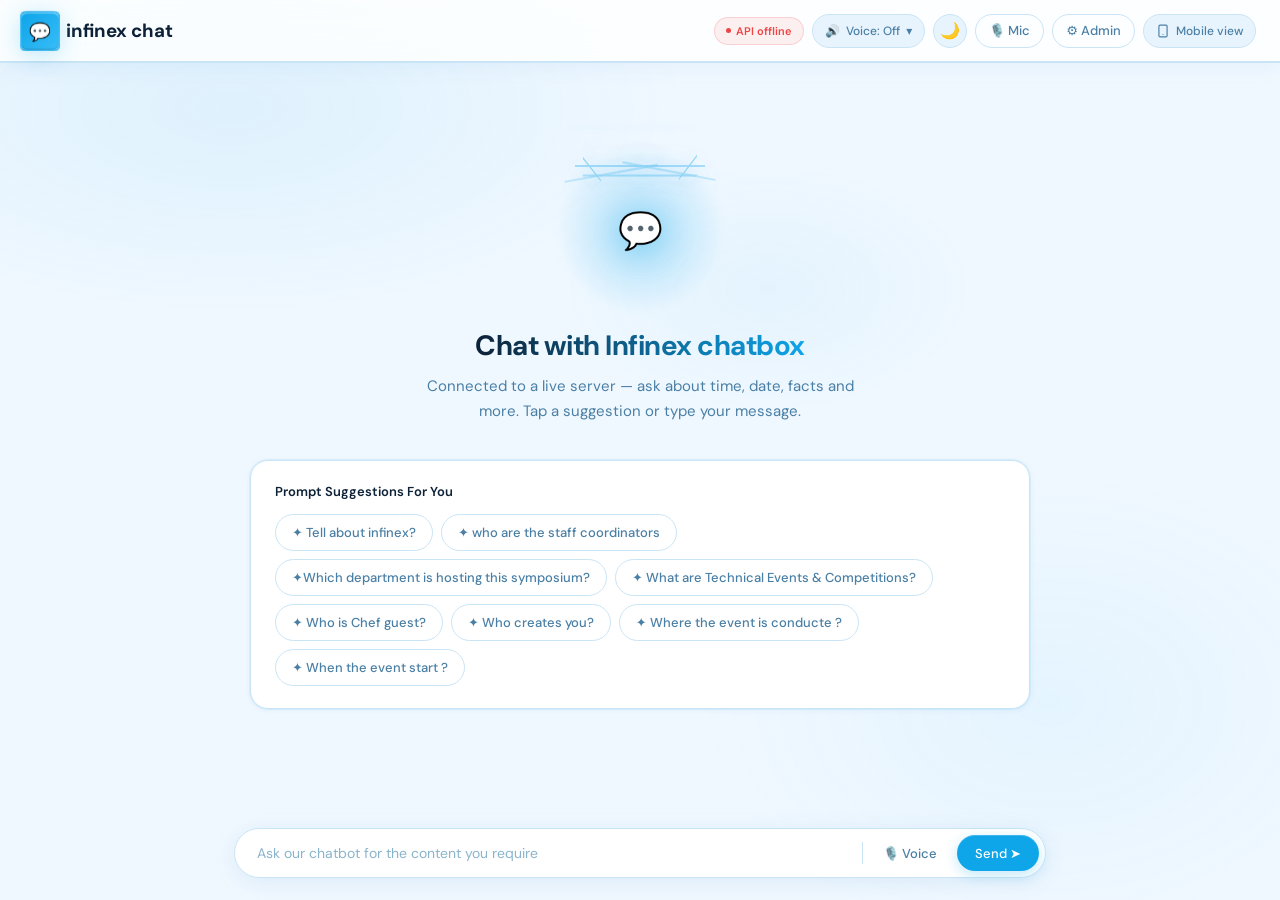
<file: index.html>
<!DOCTYPE html>
<html lang="en" data-theme="light">
<head>
<meta charset="UTF-8">
<meta name="viewport" content="width=device-width, initial-scale=1.0, viewport-fit=cover">
<meta name="mobile-web-app-capable" content="yes">
<title>InfinexChatBox</title>
<link rel="icon" href="logo.png">
<link rel="preconnect" href="https://fonts.googleapis.com">
<link href="https://fonts.googleapis.com/css2?family=DM+Sans:opsz,wght@9..40,300;9..40,400;9..40,500;9..40,600;9..40,700&display=swap" rel="stylesheet">
<link rel="stylesheet" href="style.css">
</head>
<body>

<!-- NAV -->
<nav class="nav">
  <div class="nav-logo">
    <div class="logo-3d">
      <div class="logo-cube">
        <div class="lc-face lc-f">💬</div>
        <div class="lc-face lc-b">⚡</div>
        <div class="lc-face lc-l">🌊</div>
        <div class="lc-face lc-r">❄️</div>
        <div class="lc-face lc-t">💡</div>
        <div class="lc-face lc-d">🔵</div>
      </div>
    </div>
    <h3>infinex chat</h3>
  </div>

  <div class="nav-right">
    <span id="serverBadge" class="srv-badge off"><span class="srv-dot"></span></span>

    <!-- Voice assistant selector -->
    <div class="voice-selector-wrap" id="voiceSelectorWrap">
      <button class="voice-select-btn" id="voiceSelectBtn" onclick="toggleVoiceDropdown()">
        🔊 <span id="voiceBtnLabel">Voice: Off</span> ▾
      </button>
      <div class="voice-dropdown" id="voiceDropdown">
        <div class="vd-label">Voice Assistant</div>
        <div class="vd-off selected" id="vd-off" onclick="selectVoice(null)">
          🔇 <span>Off</span>
        </div>
        <div class="vd-divider"></div>
        <div class="vd-label">Available Voices</div>
        <div id="voiceList">
          <div style="padding:8px 10px;font-size:12px;color:var(--text3);">Loading voices…</div>
        </div>
      </div>
    </div>

    <button class="theme-btn" id="themeBtn" onclick="toggleTheme()" title="Toggle theme">🌙</button>
    <button class="nav-btn" id="micBtn" onclick="toggleMic()">🎙️ Mic</button>
    <button class="nav-btn" onclick="openLogin()">⚙️ Admin</button>
    <!-- Desktop ↔ Mobile view toggle -->
    <button class="viewport-btn" id="viewportBtn" onclick="toggleViewport()" title="Switch view">
      <svg id="viewportIcon" viewBox="0 0 24 24" fill="none" stroke="currentColor" stroke-width="2" stroke-linecap="round" stroke-linejoin="round">
        <rect x="5" y="2" width="14" height="20" rx="2"/><line x1="12" y1="18" x2="12" y2="18.01"/>
      </svg>
      <span id="viewportLabel">Mobile view</span>
    </button>
  </div>
</nav>

<!-- PHONE FRAME (mobile view simulation) -->
<div class="phone-frame" id="phoneFrame">
  <div class="phone-nav">
    <div class="phone-logo">
      <div class="phone-logo-3d">
        <div class="phone-logo-cube">
          <div class="plc-face plc-f">💬</div>
          <div class="plc-face plc-b">✦</div>
          <div class="plc-face plc-l">🌊</div>
          <div class="plc-face plc-r">❄️</div>
          <div class="plc-face plc-t">💡</div>
          <div class="plc-face plc-d">🔵</div>
        </div>
      </div>
      infinex chat
    </div>
    <div class="phone-nav-right">
      <button class="phone-icon-btn" id="phoneMicBtn" onclick="togglePhoneMic()" title="Voice">🎙️</button>
      <button class="phone-icon-btn" id="phoneThemeBtn" onclick="toggleTheme(); updatePhoneTheme();" title="Theme">🌙</button>
    </div>
  </div>
  <div class="phone-body" id="phoneBody">
    <!-- messages appear here -->
    <div style="text-align:center;padding:20px 10px;">
      <div style="font-size:32px;margin-bottom:10px;">🤖</div>
      <div style="font-size:14px;font-weight:600;color:var(--text);margin-bottom:5px;">infinex chat</div>
      <div style="font-size:12px;color:var(--text2);line-height:1.6;">Phone preview — messages from the main chat appear here in real time.</div>
    </div>
  </div>
  <div class="phone-input-section">
    <div class="phone-input-bar">
      <input id="phoneInput" type="text" placeholder="Message…" autocomplete="off" autocorrect="off" spellcheck="false">
      <button class="phone-mic-btn" id="phoneMicBtn2" onclick="togglePhoneMic()">🎙️</button>
      <button class="phone-send-btn" onclick="sendPhoneMsg()">➤</button>
    </div>
  </div>
</div>
<button class="exit-mobile-btn" onclick="toggleViewport()">← Exit Mobile View</button>

<!-- MAIN -->
<div class="main">
  <div class="chat-body" id="chatBody">
    <div class="welcome" id="welcomeBanner">
      <div class="orb-scene">
        <div class="orb-glow"></div>
        <div class="orb-glow-2"></div>
        <div class="orb-ring">
          <div class="orb-face orb-face-1"></div>
          <div class="orb-face orb-face-2"></div>
          <div class="orb-face orb-face-3"></div>
          <div class="orb-face orb-face-4"></div>
          <div class="orb-face orb-face-5"></div>
          <div class="orb-face orb-face-6"></div>
          <div class="orb-face orb-face-7"></div>
          <div class="orb-face orb-face-8"></div>
        </div>
        <div class="orb-icon">💬</div>
        <div class="particle p1"></div>
        <div class="particle p2"></div>
        <div class="particle p3"></div>
        <div class="particle p4"></div>
        <div class="particle p5"></div>
      </div>
      <h1 class="welcome-title">Chat with Infinex chatbox</h1>
      <p class="welcome-sub">Connected to a live server — ask about time, date, facts and more. Tap a suggestion or type your message.</p>
      <div class="suggestions-box">
        <div class="suggestions-label">Prompt Suggestions For You</div>
        <div class="chips-grid">
          <span class="chip" onclick="sendQuick('Tell about infinex?')">✦ Tell about infinex?</span>
          <span class="chip" onclick="sendQuick('staff coordinators')">✦ who are the staff coordinators</span>
          <span class="chip" onclick="sendQuick('Which department is hosting this symposium?')">✦Which department is hosting this symposium?</span>
          <span class="chip" onclick="sendQuick('What are Technical Events & Competitions?')">✦ What are Technical Events & Competitions?</span>
          <span class="chip" onclick="sendQuick('Arvind mani')">✦ Who is Chef guest?</span>
          <span class="chip" onclick="sendQuick('hari')">✦ Who creates you?</span>
          <span class="chip" onclick="sendQuick('event conducte')">✦ Where the event is conducte ?</span>
          <span class="chip" onclick="sendQuick('start time')">✦ When the event start ?</span>
        </div>
      </div>
    </div>
  </div>

  <div class="input-section">
    <div class="mic-banner" id="micBanner">🔴 Listening… speak now</div>
    <div class="input-bar">
      <input id="userInput" type="text" placeholder="Ask our chatbot for the content you require" autocomplete="off" autocorrect="off" spellcheck="false">
      <div class="inp-divider"></div>
      <button class="inp-btn inp-btn-ghost" id="micBtn2" onclick="toggleMic()">🎙️ Voice</button>
      <button class="inp-btn inp-btn-send" onclick="sendMsg()">Send ➤</button>
    </div>
  </div>
</div>

<!-- LOGIN OVERLAY -->
<div class="login-overlay" id="loginOverlay">
  <div class="login-card">
    <div class="login-cube-wrap">
      <div class="login-cube">
        <div class="lc2-face lc2-f">🔐</div>
        <div class="lc2-face lc2-b">🛡️</div>
        <div class="lc2-face lc2-l">⚙️</div>
        <div class="lc2-face lc2-r">📋</div>
      </div>
    </div>
    <div>
      <div class="login-title">Admin login</div>
      <div class="login-sub">Access the conversation dashboard.</div>
    </div>
    <div class="lf"><label>Username</label><input id="loginUser" type="text" placeholder="admin" autocomplete="off"></div>
    <div class="lf"><label>Password</label><input id="loginPass" type="password" placeholder="••••••••"></div>
    <div id="loginErr" class="login-err">⚠ Incorrect credentials.</div>
    <button class="login-btn" onclick="doLogin()">Sign in</button>
    <button class="login-cancel" onclick="closeLogin()">Cancel</button>
  </div>
</div>

<div class="toast" id="toast"></div>

<script src="script.js"></script>
</body>
</html>
</file>
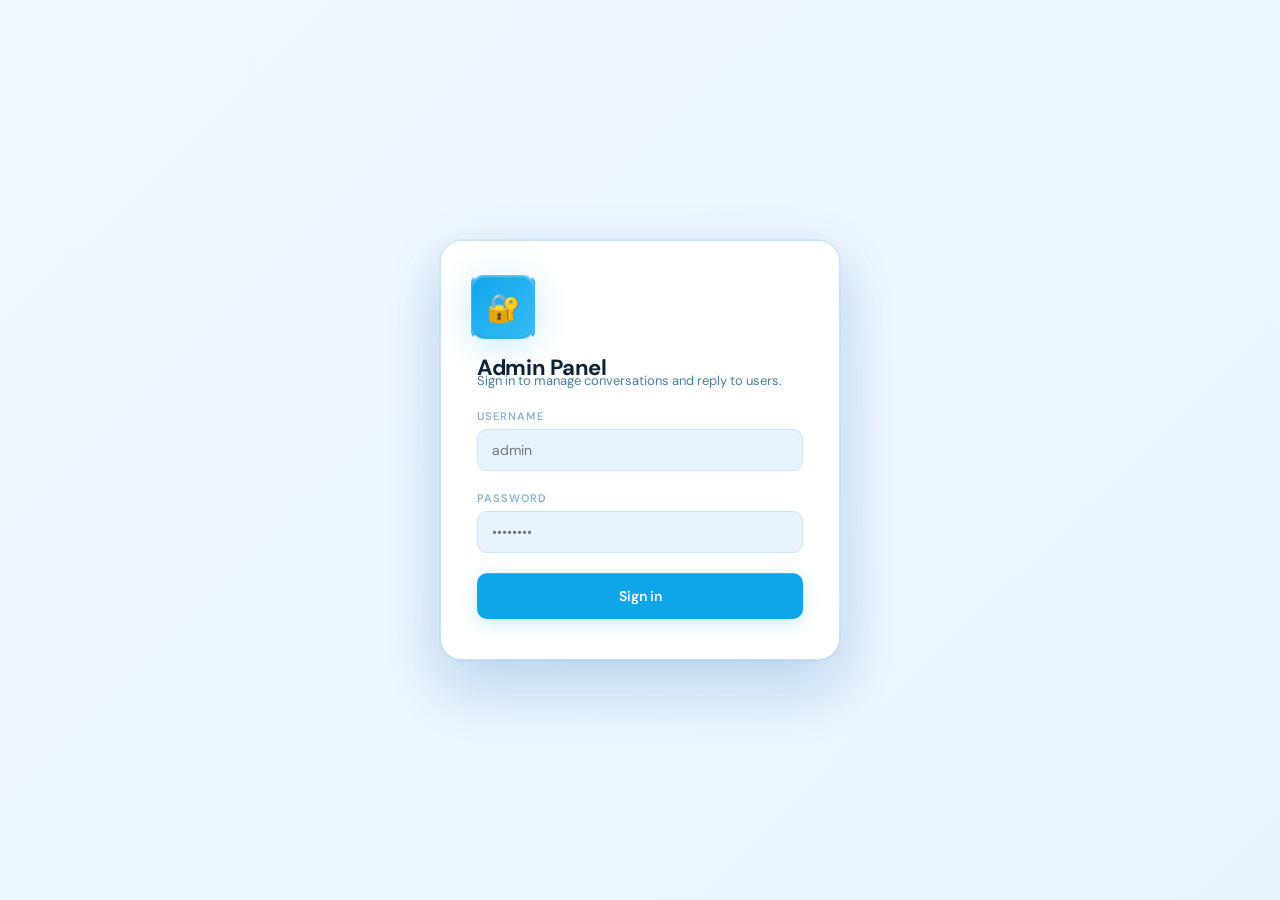
<file: admin.html>
<!DOCTYPE html>
<html lang="en" data-theme="light">
<head>
<meta charset="UTF-8">
<meta name="viewport" content="width=device-width, initial-scale=1.0">
<title>Infinex — Admin Panel</title>
<link rel="preconnect" href="https://fonts.googleapis.com">
<link href="https://fonts.googleapis.com/css2?family=DM+Sans:opsz,wght@9..40,300;9..40,400;9..40,500;9..40,600;9..40,700&display=swap" rel="stylesheet">
<link rel="stylesheet" href="admin.css">
</head>
<body>

<!-- ═══════════ LOGIN GATE ═══════════ -->
<div id="loginGate">
  <div class="login-card">
    <div class="login-cube-wrap">
      <div class="login-cube">
        <div class="lc-face lc-f">🔐</div>
        <div class="lc-face lc-b">🛡️</div>
        <div class="lc-face lc-l">⚙️</div>
        <div class="lc-face lc-r">📋</div>
      </div>
    </div>
    <div>
      <div class="login-title">Admin Panel</div>
      <div class="login-sub">Sign in to manage conversations and reply to users.</div>
    </div>
    <div class="lf"><label>Username</label><input id="lgUser" type="text" placeholder="admin" autocomplete="off"></div>
    <div class="lf"><label>Password</label><input id="lgPass" type="password" placeholder="••••••••"></div>
    <div id="lgErr" class="login-err">⚠ Incorrect credentials, please try again.</div>
    <button class="login-btn" onclick="doLogin()">Sign in</button>
  </div>
</div>

<!-- ═══════════ ADMIN APP ═══════════ -->
<div id="adminApp">

  <!-- TOP NAV -->
  <nav class="admin-nav">
    <div class="nav-brand">
      <button class="nav-btn mob-menu" onclick="openDrawer()" style="padding:0 10px;font-size:16px;">☰</button>
      <div class="nav-logo-3d">
        <div class="nav-cube">
          <div class="nc-face nc-f">💬</div>
          <div class="nc-face nc-b">✦</div>
          <div class="nc-face nc-l">🌊</div>
          <div class="nc-face nc-r">❄️</div>
          <div class="nc-face nc-t">💡</div>
          <div class="nc-face nc-d">🔵</div>
        </div>
      </div>
      <span class="brand-name">InfinexChat</span>
      <span class="admin-tag">Admin Panel</span>
    </div>

    <div class="live-clock">
      <div class="clk-dot"></div>
      <span id="liveClock">--:--:--</span>
      <span id="liveDate" style="font-size:10px;color:var(--text3);margin-left:4px;"></span>
    </div>

    <div class="nav-right">
      <!-- Voice selector -->
      <div class="voice-selector-wrap" id="admVoiceSelectorWrap">
        <button class="voice-select-btn" id="admVoiceBtn" onclick="toggleAdmVoiceDD()">
          🔊 <span id="admVoiceBtnLabel">Voice: Off</span> ▾
        </button>
        <div class="voice-dropdown" id="admVoiceDD">
          <div class="vd-label">Voice Assistant</div>
          <div class="vd-off selected" id="adm-vd-off" onclick="selectAdmVoice(null)">🔇 <span>Off</span></div>
          <div class="vd-divider"></div>
          <div class="vd-label">Available Voices</div>
          <div id="admVoiceList"><div style="padding:8px 10px;font-size:12px;color:var(--text3);">Loading…</div></div>
        </div>
      </div>

      <button class="theme-btn" id="themeBtn" onclick="toggleTheme()">🌙</button>
      <!-- Viewport toggle -->
      <button class="viewport-btn" id="admViewportBtn" onclick="toggleAdmViewport()" title="Switch view">
        <svg id="admViewportIcon" viewBox="0 0 24 24" fill="none" stroke="currentColor" stroke-width="2" stroke-linecap="round" stroke-linejoin="round" style="width:14px;height:14px;flex-shrink:0">
          <rect x="5" y="2" width="14" height="20" rx="2"/><line x1="12" y1="18" x2="12" y2="18.01"/>
        </svg>
        <span id="admViewportLabel">Mobile view</span>
      </button>
      <!-- DB Panel -->
      <button class="viewport-btn" onclick="openDBPanel()" title="Database">
        <svg viewBox="0 0 24 24" fill="none" stroke="currentColor" stroke-width="2" stroke-linecap="round" stroke-linejoin="round" style="width:14px;height:14px;flex-shrink:0">
          <ellipse cx="12" cy="5" rx="9" ry="3"/><path d="M21 12c0 1.66-4 3-9 3s-9-1.34-9-3"/><path d="M3 5v14c0 1.66 4 3 9 3s9-1.34 9-3V5"/>
        </svg>
        <span>Database</span>
      </button>
      <button class="nav-btn danger" onclick="exitToChat()">← Back to Chat</button>
    </div>
  </nav>

  <!-- LAYOUT -->
  <div class="layout">

    <!-- SIDEBAR -->
    <div class="sidebar" id="convSidebar">
      <div class="sb-header">
        <span class="sb-title">Conversations</span>
        <span class="conv-badge" id="convBadge">0</span>
      </div>

      <!-- stats -->
      <div class="sb-stats">
        <div class="sb-stat">
          <div class="sb-stat-val" id="statTotal">0</div>
          <div class="sb-stat-lbl">Total</div>
        </div>
        <div class="sb-stat">
          <div class="sb-stat-val" id="statUnread">0</div>
          <div class="sb-stat-lbl">Unread</div>
        </div>
        <div class="sb-stat">
          <div class="sb-stat-val" id="statMsgs">0</div>
          <div class="sb-stat-lbl">Messages</div>
        </div>
      </div>

      <div class="sb-search">
        <input id="searchInp" placeholder="Search conversations…" oninput="renderConvList()">
      </div>
      <div class="conv-list" id="convList">
        <div class="no-conv">No conversations yet.<br>Waiting for users… 👀</div>
      </div>
    </div>

    <!-- MAIN -->
    <div class="main">

      <!-- empty state -->
      <div class="empty-state" id="emptyState">
        <div class="empty-orb-scene">
          <div class="empty-orb-ring">
            <div class="empty-orb-face empty-orb-face-1"></div>
            <div class="empty-orb-face empty-orb-face-2"></div>
            <div class="empty-orb-face empty-orb-face-3"></div>
            <div class="empty-orb-face empty-orb-face-4"></div>
          </div>
          <div class="empty-orb-icon">💬</div>
        </div>
        <div class="empty-title">No conversation selected</div>
        <div class="empty-sub">Pick a conversation from the sidebar to view messages and send a reply.</div>
      </div>

      <!-- conversation view -->
      <div class="conv-view" id="convView">

        <div class="conv-header">
          <div class="cv-user">
            <div class="cv-av">🧑</div>
            <div>
              <div class="cv-name" id="cvName">—</div>
              <div class="cv-sub"  id="cvSub">—</div>
              <div class="cv-device" id="cvDevice"></div>
            </div>
          </div>
          <div class="conv-actions">
            <button class="action-btn" onclick="exportConv()">⬇ Export</button>
            <button class="action-btn del-btn" onclick="deleteConv()">🗑 Delete</button>
          </div>
        </div>

        <div class="adm-body" id="admBody"></div>

        <div class="reply-section">
          <div class="chip-row" id="chipList"></div>
          <div class="reply-bar">
            <textarea id="adminReply" placeholder="Type your reply to the user…" rows="1"></textarea>
            <div class="reply-actions">
              <button class="reply-btn reply-btn-ghost" onclick="openSRManager()">⚡ Presets</button>
              <button class="reply-btn reply-btn-send" onclick="sendReply()">Send ➤</button>
            </div>
          </div>
        </div>

      </div>
    </div>
  </div>
</div>

<!-- SR OVERLAY -->
<div class="overlay" id="srOverlay">
  <div class="modal">
    <div class="modal-header">
      <div class="modal-title">Response Presets</div>
      <button class="modal-close" onclick="closeSRManager()">✕</button>
    </div>
    <div class="sr-add">
      <input id="srKw" placeholder="keyword" autocomplete="off">
      <textarea id="srTx" placeholder="response text…"></textarea>
      <button class="sr-save-btn" onclick="addSR()">Save</button>
    </div>
    <div class="sr-list" id="srList"></div>
  </div>
</div>

<div class="drawer-back" id="drawerBack" onclick="closeDrawer()"></div>
<div class="toast" id="toast"></div>

<!-- ═══════════ DATABASE PANEL ═══════════ -->
<div class="overlay" id="dbPanel">
  <div class="modal" style="width:min(700px,96vw);max-height:88vh;">
    <div class="modal-header">
      <div class="modal-title">
        <svg viewBox="0 0 24 24" fill="none" stroke="currentColor" stroke-width="2" stroke-linecap="round" stroke-linejoin="round" style="width:18px;height:18px;vertical-align:middle;margin-right:8px">
          <ellipse cx="12" cy="5" rx="9" ry="3"/><path d="M21 12c0 1.66-4 3-9 3s-9-1.34-9-3"/><path d="M3 5v14c0 1.66 4 3 9 3s9-1.34 9-3V5"/>
        </svg>
        Chat Database
      </div>
      <div style="display:flex;gap:8px;align-items:center;">
        <button class="action-btn" onclick="clearAllDB()" style="border-color:rgba(239,68,68,.3);color:var(--red);">🗑 Clear All</button>
        <button class="action-btn" onclick="exportAllDB()">⬇ Export All</button>
        <button class="modal-close" onclick="closeDBPanel()">✕</button>
      </div>
    </div>
    <!-- stats row -->
    <div id="dbStats" style="display:flex;gap:10px;flex-wrap:wrap;"></div>
    <!-- search -->
    <input id="dbSearch" placeholder="Search messages…" oninput="renderDBPanel()"
      style="background:var(--surface2);border:1.5px solid var(--border);border-radius:10px;padding:9px 14px;font-family:var(--font);font-size:13px;color:var(--text);outline:none;width:100%;">
    <!-- sessions table -->
    <div id="dbContent" style="overflow-y:auto;flex:1;display:flex;flex-direction:column;gap:12px;"></div>
  </div>
</div>

<!-- ═══════════ ADMIN PHONE PREVIEW ═══════════ -->
<div class="adm-phone-frame" id="admPhoneFrame" style="display:none;">
  <div class="adm-phone-inner">
    <div class="adm-phone-header">
      <div style="font-size:12px;font-weight:600;color:var(--text);">📱 User's Phone Preview</div>
      <div id="admPhoneUser" style="font-size:10px;color:var(--text2);margin-top:1px;">Select a conversation</div>
    </div>
    <div class="adm-phone-body" id="admPhoneBody">
      <div style="text-align:center;padding:20px 8px;color:var(--text3);font-size:12px;">Select a conversation to preview the user's phone view.</div>
    </div>
    <div class="adm-phone-input">
      <input id="admPhoneReply" placeholder="Quick reply…" style="flex:1;border:none;background:transparent;outline:none;font-family:var(--font);font-size:12px;color:var(--text);caret-color:var(--indigo);">
      <button onclick="sendAdmPhoneReply()" style="background:var(--indigo);color:#fff;border:none;border-radius:50%;width:28px;height:28px;cursor:pointer;font-size:12px;flex-shrink:0;">➤</button>
    </div>
  </div>
</div>

<script src="admin.js"></script>
</body>
</html>
</file>
<file: style.css>
/* ════════════════════════════════════
   LIGHT THEME (default)
════════════════════════════════════ */
:root {
  --bg:          #f0f8ff;
  --surface:     #ffffff;
  --surface2:    #e8f4fd;
  --border:      #c9e4f5;
  --border2:     #a8d4ee;
  --text:        #0d2137;
  --text2:       #4a7fa5;
  --text3:       #8ab4cc;
  --indigo:      #0ea5e9;
  --indigo-h:    #38bdf8;
  --indigo-soft: rgba(14,165,233,0.09);
  --indigo-glow: rgba(14,165,233,0.26);
  --indigo-bg:   #e0f2fe;
  --user-bub:    #0ea5e9;
  --bot-bub:     #ffffff;
  --green:       #22c55e;
  --red:         #ef4444;
  --orange:      #f97316;
  --shadow-sm:   0 1px 6px rgba(14,100,180,0.07);
  --shadow:      0 4px 24px rgba(14,100,180,0.09);
  --shadow-lg:   0 16px 56px rgba(14,100,180,0.13);
  --r-pill:      999px;
  --font:'DM Sans',system-ui,sans-serif;
}

/* ════════════════════════════════════
   DARK THEME
════════════════════════════════════ */
[data-theme="dark"] {
  --bg:          #071422;
  --surface:     #0d1f30;
  --surface2:    #122840;
  --border:      rgba(14,165,233,0.12);
  --border2:     rgba(14,165,233,0.22);
  --text:        #e0f2fe;
  --text2:       #7ab8d8;
  --text3:       #3a6a88;
  --indigo:      #38bdf8;
  --indigo-h:    #7dd3fc;
  --indigo-soft: rgba(56,189,248,0.12);
  --indigo-glow: rgba(56,189,248,0.28);
  --indigo-bg:   rgba(56,189,248,0.15);
  --user-bub:    #0ea5e9;
  --bot-bub:     #0d1f30;
  --shadow-sm:   0 1px 6px rgba(0,0,0,0.3);
  --shadow:      0 4px 24px rgba(0,0,0,0.4);
  --shadow-lg:   0 16px 56px rgba(0,0,0,0.5);
}

*,*::before,*::after{margin:0;padding:0;box-sizing:border-box;}
html{height:100%;}
body{
  font-family:var(--font);
  background:var(--bg);
  color:var(--text);
  height:100dvh;height:100vh;
  display:flex;flex-direction:column;
  overflow:hidden;
  transition:background .3s,color .3s;
}

/* ── NAV ── */
.nav{
  display:flex;align-items:center;justify-content:space-between;
  padding:0 24px;height:62px;
  background:var(--surface);
  border-bottom:1px solid var(--border);
  flex-shrink:0;position:relative;z-index:10;
  transition:background .3s,border-color .3s;
}
.nav-logo{display:flex;align-items:center;gap:10px;font-size:16px;font-weight:700;color:var(--text);}

/* ── VIEWPORT TOGGLE BUTTON ── */
.viewport-btn{
  height:34px;padding:0 12px;
  background:var(--surface2);border:1px solid var(--border);border-radius:var(--r-pill);
  font-family:var(--font);font-size:12px;font-weight:500;color:var(--text2);
  cursor:pointer;display:flex;align-items:center;gap:6px;transition:all .18s;
  white-space:nowrap;
}
.viewport-btn:hover{border-color:var(--indigo);color:var(--indigo);background:var(--indigo-soft);}
.viewport-btn svg{width:14px;height:14px;flex-shrink:0;}

/* ── MOBILE VIEW MODE (simulated phone frame on desktop) ── */
body.mobile-view{
  align-items:center;justify-content:center;
  background:var(--surface2);
}
body.mobile-view .nav{display:none;}
body.mobile-view .main{display:none;}
body.mobile-view .login-overlay{display:none!important;}
body.mobile-view .toast{display:none;}

.phone-frame{
  display:none;
  width:390px;
  height:844px;
  max-height:95vh;
  background:var(--surface);
  border-radius:48px;
  box-shadow:0 0 0 10px #1a1a2e, 0 30px 80px rgba(0,0,0,0.4);
  overflow:hidden;
  flex-direction:column;
  position:relative;
  border:2px solid #2a2a4a;
}
.phone-frame::before{
  content:'';
  position:absolute;top:0;left:50%;transform:translateX(-50%);
  width:120px;height:30px;
  background:#1a1a2e;
  border-radius:0 0 20px 20px;
  z-index:100;
}
.phone-frame::after{
  content:'';
  position:absolute;
  top:8px;left:50%;transform:translateX(-50%);
  width:12px;height:12px;border-radius:50%;
  background:#2a2a4a;z-index:101;
}
body.mobile-view .phone-frame{display:flex;}

/* phone frame inner elements */
.phone-nav{
  display:flex;align-items:center;justify-content:space-between;
  padding:40px 18px 10px;
  background:var(--surface);
  border-bottom:1px solid var(--border);
  flex-shrink:0;
}
.phone-logo{display:flex;align-items:center;gap:8px;font-size:14px;font-weight:700;color:var(--text);}
.phone-logo-3d{width:26px;height:26px;perspective:65px;flex-shrink:0;}
.phone-logo-cube{width:100%;height:100%;position:relative;transform-style:preserve-3d;animation:logoCube 6s linear infinite;}
.plc-face{position:absolute;width:26px;height:26px;background:var(--indigo);border-radius:5px;display:flex;align-items:center;justify-content:center;font-size:11px;color:#fff;border:1px solid rgba(255,255,255,0.2);}
.plc-f{transform:translateZ(13px);}
.plc-b{transform:rotateY(180deg) translateZ(13px);}
.plc-l{transform:rotateY(-90deg) translateZ(13px);}
.plc-r{transform:rotateY(90deg) translateZ(13px);}
.plc-t{transform:rotateX(90deg) translateZ(13px);}
.plc-d{transform:rotateX(-90deg) translateZ(13px);}
.phone-nav-right{display:flex;align-items:center;gap:6px;}
.phone-icon-btn{width:28px;height:28px;background:var(--surface2);border:1px solid var(--border);border-radius:50%;cursor:pointer;display:flex;align-items:center;justify-content:center;font-size:12px;transition:all .16s;}
.phone-icon-btn:hover{border-color:var(--indigo);}
.phone-icon-btn.active{background:var(--indigo-soft);border-color:var(--indigo);}

.phone-body{
  flex:1;overflow-y:auto;overflow-x:hidden;
  display:flex;flex-direction:column;
  padding:16px 14px 10px;gap:12px;
  scroll-behavior:smooth;
}
.phone-body::-webkit-scrollbar{width:3px;}
.phone-body::-webkit-scrollbar-thumb{background:var(--border2);border-radius:4px;}

.phone-input-section{flex-shrink:0;padding:8px 12px 16px;position:relative;}
.phone-input-bar{display:flex;align-items:center;background:var(--surface);border:1px solid var(--border);border-radius:var(--r-pill);box-shadow:var(--shadow);padding:4px 4px 4px 16px;gap:6px;transition:border-color .2s,box-shadow .2s;}
.phone-input-bar:focus-within{border-color:rgba(14,165,233,.35);box-shadow:0 0 0 3px var(--indigo-soft);}
#phoneInput{flex:1;border:none;background:transparent;outline:none;font-family:var(--font);font-size:13px;color:var(--text);caret-color:var(--indigo);padding:7px 0;}
#phoneInput::placeholder{color:var(--text3);}
.phone-send-btn{width:32px;height:32px;background:var(--indigo);border:none;border-radius:50%;cursor:pointer;display:flex;align-items:center;justify-content:center;color:#fff;font-size:13px;flex-shrink:0;transition:all .16s;}
.phone-send-btn:hover{background:var(--indigo-h);transform:scale(1.05);}
.phone-mic-btn{width:32px;height:32px;background:var(--surface2);border:1px solid var(--border);border-radius:50%;cursor:pointer;display:flex;align-items:center;justify-content:center;font-size:13px;flex-shrink:0;transition:all .16s;}
.phone-mic-btn:hover{border-color:var(--indigo);}

/* exit mobile btn */
.exit-mobile-btn{
  position:fixed;bottom:24px;left:50%;transform:translateX(-50%);
  background:var(--text);color:var(--bg);border:none;border-radius:var(--r-pill);
  padding:10px 20px;font-size:13px;font-weight:600;
  cursor:pointer;z-index:200;box-shadow:var(--shadow-lg);
  display:none;transition:all .2s;font-family:var(--font);
}
.exit-mobile-btn:hover{opacity:.85;}
body.mobile-view .exit-mobile-btn{display:block;}

/* 3D spinning logo cube */
.logo-3d{width:32px;height:32px;perspective:80px;flex-shrink:0;}
.logo-cube{width:100%;height:100%;position:relative;transform-style:preserve-3d;animation:logoCube 6s linear infinite;}
@keyframes logoCube{from{transform:rotateY(0deg) rotateX(8deg);}to{transform:rotateY(360deg) rotateX(8deg);}}
.lc-face{position:absolute;width:32px;height:32px;background:var(--indigo);border-radius:6px;display:flex;align-items:center;justify-content:center;font-size:14px;color:#fff;border:1px solid rgba(255,255,255,0.2);}
.lc-f{transform:translateZ(16px);}
.lc-b{transform:rotateY(180deg) translateZ(16px);}
.lc-l{transform:rotateY(-90deg) translateZ(16px);}
.lc-r{transform:rotateY(90deg) translateZ(16px);}
.lc-t{transform:rotateX(90deg) translateZ(16px);}
.lc-d{transform:rotateX(-90deg) translateZ(16px);}

.nav-right{display:flex;align-items:center;gap:8px;}

/* Voice selector pill */
.voice-selector-wrap{position:relative;}
.voice-select-btn{
  height:34px;padding:0 12px;
  background:var(--surface2);border:1px solid var(--border);border-radius:var(--r-pill);
  font-family:var(--font);font-size:12px;font-weight:500;color:var(--text2);
  cursor:pointer;display:flex;align-items:center;gap:6px;transition:all .18s;
  white-space:nowrap;
}
.voice-select-btn:hover{border-color:var(--border2);color:var(--text);}
.voice-select-btn.active{background:var(--indigo-soft);border-color:var(--indigo);color:var(--indigo);}

.voice-dropdown{
  position:absolute;top:calc(100% + 6px);right:0;
  background:var(--surface);border:1px solid var(--border);
  border-radius:14px;padding:6px;
  min-width:220px;
  box-shadow:var(--shadow-lg);
  z-index:200;
  display:none;
  animation:dropIn .18s ease;
}
.voice-dropdown.open{display:block;}
@keyframes dropIn{from{opacity:0;transform:translateY(-6px)}to{opacity:1;transform:translateY(0)}}
.vd-label{font-size:10px;font-weight:700;color:var(--text3);text-transform:uppercase;letter-spacing:1px;padding:6px 10px 4px;}
.vd-item{
  display:flex;align-items:center;gap:10px;
  padding:9px 10px;border-radius:10px;cursor:pointer;
  font-size:13px;color:var(--text2);transition:all .14s;
}
.vd-item:hover{background:var(--indigo-soft);color:var(--text);}
.vd-item.selected{background:var(--indigo-soft);color:var(--indigo);font-weight:600;}
.vd-item-icon{font-size:18px;width:26px;text-align:center;flex-shrink:0;}
.vd-item-info{flex:1;}
.vd-item-name{font-size:13px;font-weight:500;}
.vd-item-lang{font-size:10px;color:var(--text3);margin-top:1px;}
.vd-test-btn{
  font-size:10px;padding:3px 8px;border-radius:20px;
  background:var(--indigo-soft);border:1px solid var(--indigo);color:var(--indigo);
  cursor:pointer;flex-shrink:0;transition:all .14s;
}
.vd-test-btn:hover{background:var(--indigo);color:#fff;}
.vd-off{padding:9px 10px;border-radius:10px;cursor:pointer;font-size:13px;color:var(--text2);display:flex;align-items:center;gap:8px;transition:all .14s;}
.vd-off:hover{background:var(--surface2);}
.vd-off.selected{background:var(--surface2);font-weight:600;color:var(--text);}
.vd-divider{height:1px;background:var(--border);margin:4px 0;}

/* srv badge */
.srv-badge{height:28px;padding:0 11px;border-radius:var(--r-pill);font-size:11px;font-weight:600;display:flex;align-items:center;gap:5px;transition:all .3s;}
.srv-badge.on {background:rgba(34,197,94,.1);color:#16a34a;border:1px solid rgba(34,197,94,.25);}
.srv-badge.off{background:rgba(239,68,68,.08);color:var(--red);border:1px solid rgba(239,68,68,.18);}
.srv-dot{width:5px;height:5px;border-radius:50%;background:currentColor;}

.nav-btn{
  height:34px;padding:0 13px;
  background:none;border:1px solid var(--border);border-radius:var(--r-pill);
  font-family:var(--font);font-size:13px;font-weight:500;color:var(--text2);
  cursor:pointer;transition:all .16s;display:flex;align-items:center;gap:6px;
}
.nav-btn:hover{border-color:var(--border2);color:var(--text);}

/* theme toggle btn */
.theme-btn{
  width:34px;height:34px;
  background:var(--surface2);border:1px solid var(--border);border-radius:50%;
  cursor:pointer;display:flex;align-items:center;justify-content:center;
  font-size:16px;transition:all .18s;
}
.theme-btn:hover{border-color:var(--border2);transform:rotate(20deg);}

/* ── MAIN ── */
.main{flex:1;overflow:hidden;display:flex;flex-direction:column;max-width:860px;width:100%;margin:0 auto;padding:0 24px;}

/* ── CHAT BODY ── */
.chat-body{flex:1;overflow-y:auto;overflow-x:hidden;display:flex;flex-direction:column;padding:32px 0 16px;gap:16px;scroll-behavior:smooth;}
.chat-body::-webkit-scrollbar{width:4px;}
.chat-body::-webkit-scrollbar-thumb{background:var(--border2);border-radius:4px;}

/* ── WELCOME ── */
.welcome{flex:1;display:flex;flex-direction:column;align-items:center;justify-content:center;text-align:center;padding:0 16px;margin-top:-32px;animation:wIn .6s cubic-bezier(.22,1,.36,1) forwards;}
@keyframes wIn{from{opacity:0;transform:translateY(20px)}to{opacity:1;transform:translateY(0)}}

.orb-scene{width:130px;height:130px;perspective:340px;margin-bottom:32px;position:relative;}
.orb-glow{position:absolute;inset:-18px;border-radius:50%;background:radial-gradient(circle,rgba(14,165,233,0.14) 0%,transparent 70%);animation:glowP 3.5s ease-in-out infinite;}
.orb-glow-2{position:absolute;inset:-32px;border-radius:50%;background:radial-gradient(circle,rgba(14,165,233,0.07) 0%,transparent 65%);animation:glowP 3.5s ease-in-out infinite .8s;}
@keyframes glowP{0%,100%{transform:scale(1);opacity:.7}50%{transform:scale(1.12);opacity:1}}
.orb-ring{width:130px;height:130px;position:relative;transform-style:preserve-3d;animation:ringY 9s linear infinite;}
@keyframes ringY{from{transform:rotateY(0deg) rotateX(12deg);}to{transform:rotateY(360deg) rotateX(12deg);}}
/* ── MAIN ── */
.main{flex:1;overflow:hidden;display:flex;flex-direction:column;max-width:860px;width:100%;margin:0 auto;padding:0 24px;}

/* ── CHAT BODY ── */
.chat-body{flex:1;overflow-y:auto;overflow-x:hidden;display:flex;flex-direction:column;padding:32px 0 16px;gap:16px;scroll-behavior:smooth;}
.chat-body::-webkit-scrollbar{width:4px;}
.chat-body::-webkit-scrollbar-thumb{background:var(--border2);border-radius:4px;}

/* ── WELCOME ── */
.welcome{flex:1;display:flex;flex-direction:column;align-items:center;justify-content:center;text-align:center;padding:0 16px;margin-top:-32px;animation:wIn .6s cubic-bezier(.22,1,.36,1) forwards;}
@keyframes wIn{from{opacity:0;transform:translateY(20px)}to{opacity:1;transform:translateY(0)}}

.orb-scene{width:130px;height:130px;perspective:340px;margin-bottom:32px;position:relative;}
.orb-glow{position:absolute;inset:-18px;border-radius:50%;background:radial-gradient(circle,rgba(14,165,233,0.14) 0%,transparent 70%);animation:glowP 3.5s ease-in-out infinite;}
.orb-glow-2{position:absolute;inset:-32px;border-radius:50%;background:radial-gradient(circle,rgba(14,165,233,0.07) 0%,transparent 65%);animation:glowP 3.5s ease-in-out infinite .8s;}
@keyframes glowP{0%,100%{transform:scale(1);opacity:.7}50%{transform:scale(1.12);opacity:1}}
.orb-ring{width:130px;height:130px;position:relative;transform-style:preserve-3d;animation:ringY 9s linear infinite;}
@keyframes ringY{from{transform:rotateY(0deg) rotateX(12deg);}to{transform:rotateY(360deg) rotateX(12deg);}};border:1px solid rgba(14,165,233,0.28);background:radial-gradient(circle at 36% 34%,rgba(180,175,255,0.55) 0%,rgba(14,165,233,0.18) 45%,transparent 100%);box-shadow:0 0 30px rgba(14,165,233,0.20),inset 0 0 20px rgba(255,255,255,0.28);}
.orb-face-1{transform:translateZ(46px);}
.orb-face-2{transform:translateZ(-46px);}
.orb-face-3{transform:rotateY(90deg) translateZ(46px);}
.orb-face-4{transform:rotateY(-90deg) translateZ(46px);}
.orb-face-5{transform:rotateX(90deg) translateZ(46px);}
.orb-face-6{transform:rotateX(-90deg) translateZ(46px);}
.orb-face-7{transform:rotateY(45deg) translateZ(46px);opacity:.6;}
.orb-face-8{transform:rotateY(-45deg) translateZ(46px);opacity:.6;}
.orb-icon{position:absolute;inset:0;display:flex;align-items:center;justify-content:center;font-size:36px;animation:iconFloat 3.5s ease-in-out infinite;z-index:2;filter:drop-shadow(0 4px 16px rgba(14,165,233,0.35));}
@keyframes iconFloat{0%,100%{transform:translateY(0px)}50%{transform:translateY(-7px)}}
.particle{position:absolute;width:5px;height:5px;border-radius:50%;background:var(--indigo);animation:particleOrbit linear infinite;opacity:0;}
.p1{width:4px;height:4px;animation-duration:4s;top:10px;left:55px;--px:14px;--py:-22px;--px2:24px;--py2:-38px;}
.p2{width:3px;height:3px;animation-duration:5s;animation-delay:1.2s;top:55px;right:8px;--px:-10px;--py:8px;--px2:-18px;--py2:16px;}
.p3{width:4px;height:4px;animation-duration:3.5s;animation-delay:.6s;bottom:12px;left:40px;--px:8px;--py:14px;--px2:14px;--py2:24px;}
.p4{width:3px;height:3px;animation-duration:6s;animation-delay:2s;bottom:30px;right:20px;--px:-12px;--py:-10px;--px2:-20px;--py2:-18px;}
.p5{width:2px;height:2px;animation-duration:4.5s;animation-delay:.3s;top:30px;left:12px;--px:16px;--py:10px;--px2:28px;--py2:18px;}
@keyframes particleOrbit{0%{opacity:0;transform:translate(0,0) scale(0);}15%{opacity:.9;transform:translate(0,-8px) scale(1);}50%{opacity:.6;}85%{opacity:.9;transform:translate(var(--px),var(--py)) scale(1);}100%{opacity:0;transform:translate(var(--px2),var(--py2)) scale(0);}}

.welcome-title{font-size:28px;font-weight:700;color:var(--text);letter-spacing:-.5px;margin-bottom:10px;}
.welcome-sub{font-size:15px;color:var(--text2);line-height:1.65;max-width:430px;}

.suggestions-box{width:100%;margin-top:36px;background:var(--surface);border:1px solid var(--border);border-radius:18px;padding:22px 24px;box-shadow:var(--shadow-sm);text-align:left;transition:background .3s,border-color .3s;}
.suggestions-label{font-size:13px;font-weight:600;color:var(--text);margin-bottom:14px;}
.chips-grid{display:flex;flex-wrap:wrap;gap:8px;}
.chip{display:flex;align-items:center;gap:7px;padding:9px 16px;background:var(--surface);border:1px solid var(--border);border-radius:var(--r-pill);font-size:13px;font-weight:500;color:var(--text2);cursor:pointer;transition:all .18s;white-space:nowrap;}
.chip:hover{border-color:var(--indigo);color:var(--indigo);background:var(--indigo-soft);transform:translateY(-1px);box-shadow:var(--shadow-sm);}

/* ── MESSAGES ── */
.msg-row{display:flex;gap:10px;align-items:flex-end;animation:msgIn .28s cubic-bezier(.22,1,.36,1) forwards;opacity:0;}
@keyframes msgIn{from{opacity:0;transform:translateY(8px)}to{opacity:1;transform:translateY(0)}}
.msg-row.user{flex-direction:row-reverse;}
.av{width:30px;height:30px;border-radius:50%;flex-shrink:0;display:flex;align-items:center;justify-content:center;font-size:14px;margin-bottom:2px;}
.av.bot-av{background:var(--indigo-bg);border:1px solid rgba(14,165,233,.15);font-size:16px;}
.av.user-av{background:var(--user-bub);color:#fff;font-size:11px;font-weight:700;}
.bwrap{max-width:72%;display:flex;flex-direction:column;gap:4px;}
.msg-row.user .bwrap{align-items:flex-end;}
.bubble{padding:11px 16px;font-size:14px;line-height:1.6;word-break:break-word;}
.bubble.bot{background:var(--bot-bub);border:1px solid var(--border);border-radius:18px 18px 18px 4px;color:var(--text);box-shadow:var(--shadow-sm);}
.bubble.user{background:var(--user-bub);color:#fff;border-radius:18px 18px 4px 18px;box-shadow:0 4px 16px var(--indigo-glow);}
.bubble.fallback{background:var(--surface2);border:1px dashed var(--border2);border-radius:18px 18px 18px 4px;color:var(--text2);font-style:italic;box-shadow:var(--shadow-sm);}
.bubble.admin-reply{background:var(--surface);border:1px solid var(--border);border-left:3px solid var(--orange);border-radius:18px 18px 18px 4px;color:var(--text);box-shadow:var(--shadow-sm);}
.bubble.server-reply{background:var(--bot-bub);border:1px solid rgba(14,165,233,.2);border-radius:18px 18px 18px 4px;color:var(--text);box-shadow:var(--shadow-sm);position:relative;}
.bubble.server-reply::after{content:'live';position:absolute;top:-8px;right:12px;font-size:9px;font-weight:700;letter-spacing:.8px;text-transform:uppercase;color:var(--indigo);background:var(--bg);border:1px solid var(--indigo-soft);padding:1px 6px;border-radius:4px;}
.bubble b,.bubble strong{font-weight:700;}
.bubble.user b{color:rgba(255,255,255,.9);}
.bubble.bot b,.bubble.server-reply b{color:var(--indigo);}
.bubble code{background:var(--indigo-soft);padding:1px 5px;border-radius:4px;font-size:12px;font-family:'Courier New',monospace;color:var(--indigo);}
.btime{font-size:10px;color:var(--text3);padding:0 4px;}

/* admin reply badge */
.admin-badge-row{display:flex;align-items:center;gap:5px;margin-bottom:2px;}
.admin-badge-tag{font-size:9px;font-weight:700;letter-spacing:.8px;text-transform:uppercase;color:var(--orange);background:rgba(249,115,22,.1);border:1px solid rgba(249,115,22,.25);padding:1px 6px;border-radius:4px;}

/* typing */
.typing-row{display:flex;gap:10px;align-items:flex-end;}
.typing-dots{display:flex;gap:5px;align-items:center;background:var(--bot-bub);border:1px solid var(--border);padding:13px 16px;border-radius:18px 18px 18px 4px;box-shadow:var(--shadow-sm);}
.typing-dots span{width:6px;height:6px;border-radius:50%;background:var(--indigo);opacity:.35;animation:tdot 1.3s ease-in-out infinite;display:block;}
.typing-dots span:nth-child(2){animation-delay:.18s;}
.typing-dots span:nth-child(3){animation-delay:.36s;}
@keyframes tdot{0%,80%,100%{transform:translateY(0);opacity:.3}40%{transform:translateY(-7px);opacity:1}}

/* ── INPUT BAR ── */
.input-section{flex-shrink:0;padding:0 0 22px;padding-bottom:max(22px,env(safe-area-inset-bottom));position:relative;}
.mic-banner{position:absolute;bottom:calc(100% + 4px);left:0;right:0;background:rgba(239,68,68,.08);border:1px solid rgba(239,68,68,.2);border-radius:12px;padding:8px 16px;font-size:12px;font-weight:500;color:var(--red);opacity:0;transform:translateY(4px);transition:all .22s;pointer-events:none;}
.mic-banner.show{opacity:1;transform:translateY(0);}
.input-bar{display:flex;align-items:center;background:var(--surface);border:1px solid var(--border);border-radius:var(--r-pill);box-shadow:var(--shadow);padding:6px 6px 6px 22px;gap:8px;transition:border-color .2s,box-shadow .2s,background .3s;}
.input-bar:focus-within{border-color:rgba(14,165,233,.35);box-shadow:0 0 0 4px var(--indigo-soft),var(--shadow);}
#userInput{flex:1;border:none;background:transparent;outline:none;font-family:var(--font);font-size:14px;color:var(--text);caret-color:var(--indigo);padding:8px 0;}
#userInput::placeholder{color:var(--text3);}
.inp-divider{width:1px;height:22px;background:var(--border);flex-shrink:0;}
.inp-btn{height:36px;border-radius:var(--r-pill);border:none;cursor:pointer;font-family:var(--font);font-size:13px;font-weight:500;display:flex;align-items:center;gap:6px;transition:all .16s;flex-shrink:0;}
.inp-btn-ghost{background:none;border:none;color:var(--text2);padding:0 12px;}
.inp-btn-ghost:hover{color:var(--indigo);background:var(--indigo-soft);border-radius:var(--r-pill);}
.inp-btn-ghost.recording{color:var(--red);animation:recRing 1s ease-in-out infinite;}
@keyframes recRing{0%,100%{box-shadow:0 0 0 0 rgba(239,68,68,.3)}50%{box-shadow:0 0 0 5px rgba(239,68,68,0)}}
.inp-btn-send{background:var(--indigo);color:#fff;padding:0 18px;box-shadow:0 2px 10px var(--indigo-glow);}
.inp-btn-send:hover{background:var(--indigo-h);transform:translateY(-1px);}

/* ── LOGIN OVERLAY ── */
.login-overlay{position:fixed;inset:0;background:rgba(15,17,30,.45);backdrop-filter:blur(14px);-webkit-backdrop-filter:blur(14px);z-index:100;display:flex;align-items:center;justify-content:center;opacity:0;pointer-events:none;transition:opacity .25s;}
.login-overlay.show{opacity:1;pointer-events:all;}
.login-card{background:var(--surface);border:1px solid var(--border);border-radius:22px;padding:38px 34px;width:min(380px,92vw);display:flex;flex-direction:column;gap:20px;box-shadow:var(--shadow-lg);animation:cardPop .32s cubic-bezier(.22,1,.36,1) forwards;}
@keyframes cardPop{from{opacity:0;transform:scale(.94) translateY(14px)}to{opacity:1;transform:scale(1) translateY(0)}}
.login-cube-wrap{width:52px;height:52px;perspective:120px;}
.login-cube{width:100%;height:100%;transform-style:preserve-3d;animation:logoCube 4s linear infinite;position:relative;}
.lc2-face{position:absolute;width:52px;height:52px;border-radius:12px;background:var(--indigo);display:flex;align-items:center;justify-content:center;font-size:22px;color:#fff;border:1px solid rgba(255,255,255,.2);}
.lc2-f{transform:translateZ(26px);}
.lc2-b{transform:rotateY(180deg) translateZ(26px);}
.lc2-l{transform:rotateY(-90deg) translateZ(26px);}
.lc2-r{transform:rotateY(90deg) translateZ(26px);}
.login-title{font-size:21px;font-weight:700;letter-spacing:-.3px;}
.login-sub{font-size:13px;color:var(--text2);margin-top:-10px;}
.lf{display:flex;flex-direction:column;gap:6px;}
.lf label{font-size:11px;font-weight:600;color:var(--text3);text-transform:uppercase;letter-spacing:1px;}
.lf input{background:var(--surface2);border:1.5px solid var(--border);border-radius:10px;padding:11px 14px;font-family:var(--font);font-size:14px;color:var(--text);outline:none;transition:border-color .2s,box-shadow .2s;}
.lf input:focus{border-color:rgba(14,165,233,.45);box-shadow:0 0 0 4px var(--indigo-soft);}
.login-err{font-size:12px;color:var(--red);background:rgba(239,68,68,.07);border:1px solid rgba(239,68,68,.2);border-radius:8px;padding:9px 12px;display:none;}
.login-err.show{display:block;}
.login-btn{background:var(--indigo);color:#fff;border:none;border-radius:10px;padding:14px;font-family:var(--font);font-size:14px;font-weight:600;cursor:pointer;transition:all .2s;box-shadow:0 4px 16px var(--indigo-glow);}
.login-btn:hover{background:var(--indigo-h);transform:translateY(-1px);}
.login-cancel{background:none;border:1px solid var(--border);color:var(--text3);border-radius:8px;padding:10px;font-family:var(--font);font-size:13px;cursor:pointer;transition:all .15s;}
.login-cancel:hover{border-color:var(--border2);color:var(--text2);}

/* ── TOAST ── */
.toast{position:fixed;bottom:32px;left:50%;transform:translateX(-50%) translateY(8px);background:var(--text);color:var(--bg);border-radius:var(--r-pill);padding:10px 20px;font-size:13px;font-weight:500;opacity:0;transition:all .3s;pointer-events:none;z-index:200;white-space:nowrap;box-shadow:var(--shadow-lg);}
.toast.show{opacity:1;transform:translateX(-50%) translateY(0);}

@media(max-width:600px){
  .nav{padding:0 14px;}
  .main{padding:0 12px;}
  .welcome{margin-top:-16px;}
  .welcome-title{font-size:22px;}
  .suggestions-box{margin-top:22px;padding:16px;}
  .orb-scene{width:110px;height:110px;}
  .voice-select-btn span{display:none;}
}

/* ══════════════════════════════════════════════════════
   ENHANCED 3D + LIGHTING ANIMATIONS — style.css addon
══════════════════════════════════════════════════════ */

/* ── ANIMATED BACKGROUND MESH ── */
body::before{
  content:'';
  position:fixed;inset:0;z-index:0;pointer-events:none;
  background:
    radial-gradient(ellipse 60% 40% at 18% 12%, rgba(14,165,233,0.08) 0%, transparent 60%),
    radial-gradient(ellipse 50% 50% at 82% 78%, rgba(56,189,248,0.06) 0%, transparent 55%),
    radial-gradient(ellipse 35% 30% at 60% 32%, rgba(14,165,233,0.05) 0%, transparent 50%);
  animation:bgPulse 12s ease-in-out infinite alternate;
}
@keyframes bgPulse{
  0%  {opacity:.7;transform:scale(1);}
  50% {opacity:1; transform:scale(1.04);}
  100%{opacity:.8;transform:scale(1.01);}
}
[data-theme="dark"] body::before{
  background:
    radial-gradient(ellipse 60% 40% at 18% 12%, rgba(14,165,233,0.13) 0%, transparent 60%),
    radial-gradient(ellipse 50% 50% at 82% 78%, rgba(56,189,248,0.10) 0%, transparent 55%),
    radial-gradient(ellipse 35% 30% at 60% 32%, rgba(14,165,233,0.08) 0%, transparent 50%);
}

/* ── GLASSMORPHISM NAV ── */
.nav{
  backdrop-filter:blur(20px) saturate(1.4);
  -webkit-backdrop-filter:blur(20px) saturate(1.4);
  background:rgba(255,255,255,0.82) !important;
  box-shadow:0 1px 0 var(--border), 0 4px 24px rgba(14,100,180,0.06);
}
[data-theme="dark"] .nav{
  background:rgba(13,31,48,0.85) !important;
  box-shadow:0 1px 0 var(--border), 0 4px 24px rgba(0,0,0,0.3);
}

/* ── ENHANCED 3D LOGO CUBE — dual-axis wobble + shimmer faces ── */
@keyframes logoCube{
  0%  {transform:rotateY(0deg)   rotateX(8deg);}
  25% {transform:rotateY(90deg)  rotateX(14deg);}
  50% {transform:rotateY(180deg) rotateX(8deg);}
  75% {transform:rotateY(270deg) rotateX(3deg);}
  100%{transform:rotateY(360deg) rotateX(8deg);}
}
.lc-face{
  background:linear-gradient(135deg, var(--indigo) 0%, var(--indigo-h) 100%) !important;
  box-shadow:inset 0 1px 0 rgba(255,255,255,0.35), inset 0 -1px 0 rgba(0,0,0,0.15);
}
.logo-3d{filter:drop-shadow(0 4px 12px var(--indigo-glow));}

/* phone logo cube same treatment */
.plc-face{
  background:linear-gradient(135deg, var(--indigo) 0%, var(--indigo-h) 100%) !important;
  box-shadow:inset 0 1px 0 rgba(255,255,255,0.3);
}

/* ── ENHANCED ORB — glass sphere with light refraction ── */
.orb-face{
  border:1px solid rgba(14,165,233,0.32) !important;
  background:radial-gradient(ellipse at 30% 25%,
    rgba(186,230,253,0.55) 0%,
    rgba(14,165,233,0.14) 45%,
    transparent 100%) !important;
  box-shadow:
    0 0 28px rgba(14,165,233,0.18),
    inset 0 0 18px rgba(255,255,255,0.32),
    inset 2px 2px 6px rgba(255,255,255,0.22) !important;
  backdrop-filter:blur(4px);
}
[data-theme="dark"] .orb-face{
  background:radial-gradient(ellipse at 30% 25%,
    rgba(56,189,248,0.38) 0%,
    rgba(14,165,233,0.18) 45%,
    transparent 100%) !important;
  box-shadow:0 0 36px rgba(14,165,233,0.28),inset 0 0 20px rgba(56,189,248,0.18) !important;
}
.orb-glow{
  background:radial-gradient(circle, rgba(14,165,233,0.22) 0%, transparent 70%) !important;
  animation:glowPulse 3s ease-in-out infinite !important;
}
.orb-glow-2{
  background:radial-gradient(circle, rgba(56,189,248,0.12) 0%, transparent 65%) !important;
  animation:glowPulse 3s ease-in-out infinite .9s !important;
}
@keyframes glowPulse{
  0%,100%{transform:scale(1);   opacity:.6;}
  50%    {transform:scale(1.18);opacity:1;}
}

/* ── 3D ICON FLOAT with rotation ── */
@keyframes iconFloat{
  0%  {transform:translateY(0px)   rotateY(0deg);}
  25% {transform:translateY(-5px)  rotateY(8deg);}
  50% {transform:translateY(-9px)  rotateY(0deg);}
  75% {transform:translateY(-5px)  rotateY(-8deg);}
  100%{transform:translateY(0px)   rotateY(0deg);}
}

/* ── WELCOME TITLE shimmer ── */
.welcome-title{
  background:linear-gradient(90deg, var(--text) 0%, var(--indigo) 50%, var(--text) 100%);
  background-size:200% auto;
  -webkit-background-clip:text;
  -webkit-text-fill-color:transparent;
  background-clip:text;
  animation:titleShimmer 5s linear infinite;
}
@keyframes titleShimmer{
  0%  {background-position:0% center;}
  100%{background-position:200% center;}
}

/* ── SUGGESTION CHIPS — 3D lift on hover ── */
.chip{
  transition:all .22s cubic-bezier(.34,1.56,.64,1) !important;
  transform-style:preserve-3d;
}
.chip:hover{
  transform:translateY(-3px) scale(1.03) !important;
  box-shadow:0 8px 20px var(--indigo-glow), 0 2px 4px rgba(0,0,0,0.06) !important;
}
.chip:active{transform:translateY(0px) scale(.97) !important;}

/* ── MESSAGE BUBBLES — depth & 3D entry ── */
@keyframes msgIn{
  from{opacity:0;transform:translateY(10px) scale(.96);}
  to  {opacity:1;transform:translateY(0)    scale(1);}
}
.bubble.user{
  box-shadow:
    0 4px 18px var(--indigo-glow),
    0 1px 0 rgba(255,255,255,0.15) inset !important;
  transition:box-shadow .2s, transform .2s;
}
.bubble.user:hover{transform:translateY(-1px);box-shadow:0 8px 24px var(--indigo-glow) !important;}
.bubble.bot,.bubble.server-reply{
  box-shadow:var(--shadow-sm), 0 0 0 1px rgba(14,165,233,0.06) !important;
  transition:box-shadow .2s, transform .2s;
}
.bubble.bot:hover,.bubble.server-reply:hover{
  transform:translateY(-1px);
  box-shadow:0 6px 20px rgba(14,100,180,0.10), 0 0 0 1px rgba(14,165,233,0.10) !important;
}

/* ── BOT AVATAR — spinning ring ── */
.av.bot-av{
  position:relative;
  animation:avatarFloat 4s ease-in-out infinite;
}
.av.bot-av::before{
  content:'';
  position:absolute;inset:-3px;border-radius:50%;
  border:1.5px solid transparent;
  border-top-color:var(--indigo);
  border-right-color:var(--indigo-h);
  animation:avatarRing 3s linear infinite;
  opacity:.6;
}
@keyframes avatarRing{from{transform:rotate(0deg);}to{transform:rotate(360deg);}}
@keyframes avatarFloat{
  0%,100%{transform:translateY(0);}
  50%    {transform:translateY(-3px);}
}

/* ── TYPING DOTS — wave with scale ── */
@keyframes tdot{
  0%,80%,100%{transform:translateY(0)   scale(1);  opacity:.3;}
  40%        {transform:translateY(-8px) scale(1.3);opacity:1;}
}

/* ── INPUT BAR — 3D focus glow ── */
.input-bar{
  transition:border-color .25s,box-shadow .25s,transform .15s,background .3s !important;
}
.input-bar:focus-within{
  border-color:rgba(14,165,233,.45) !important;
  box-shadow:0 0 0 4px var(--indigo-soft), 0 8px 32px rgba(14,165,233,0.12) !important;
  transform:translateY(-1px);
}

/* ── SEND BUTTON — 3D press ── */
.inp-btn-send{
  transition:all .18s cubic-bezier(.34,1.56,.64,1) !important;
  box-shadow:0 4px 14px var(--indigo-glow), inset 0 1px 0 rgba(255,255,255,0.2) !important;
}
.inp-btn-send:hover{
  background:var(--indigo-h) !important;
  transform:translateY(-2px) scale(1.04) !important;
  box-shadow:0 8px 22px var(--indigo-glow), inset 0 1px 0 rgba(255,255,255,0.25) !important;
}
.inp-btn-send:active{transform:translateY(1px) scale(.97) !important;}

/* ── NAV BUTTONS — soft lift ── */
.nav-btn:hover,.theme-btn:hover,.viewport-btn:hover{
  transform:translateY(-1px);
  box-shadow:0 4px 12px rgba(14,100,180,0.10);
}
.theme-btn:hover{transform:rotate(22deg) scale(1.1) !important;}
.nav-btn:active,.theme-btn:active,.viewport-btn:active{transform:translateY(1px) scale(.96);}

/* ── LOGIN CARD — floating 3D ── */
.login-card{
  box-shadow:
    var(--shadow-lg),
    0 0 0 1px rgba(14,165,233,0.08),
    0 32px 64px rgba(14,100,180,0.12) !important;
  animation:cardPop .38s cubic-bezier(.22,1,.36,1) forwards !important;
}
@keyframes cardPop{
  from{opacity:0;transform:scale(.91) translateY(20px) rotateX(6deg);}
  to  {opacity:1;transform:scale(1)   translateY(0)    rotateX(0deg);}
}
.login-cube-wrap{filter:drop-shadow(0 6px 18px var(--indigo-glow));}

/* ── LOGIN BUTTON — shimmer sweep ── */
.login-btn{
  position:relative;overflow:hidden;
  box-shadow:0 4px 18px var(--indigo-glow), inset 0 1px 0 rgba(255,255,255,0.2) !important;
  transition:all .22s cubic-bezier(.34,1.56,.64,1) !important;
}
.login-btn::after{
  content:'';
  position:absolute;top:0;left:-100%;
  width:60%;height:100%;
  background:linear-gradient(90deg,transparent,rgba(255,255,255,0.22),transparent);
  animation:btnShimmer 2.8s ease-in-out infinite;
}
@keyframes btnShimmer{
  0%  {left:-100%;}
  60%,100%{left:160%;}
}
.login-btn:hover{transform:translateY(-2px) scale(1.02) !important;}
.login-btn:active{transform:translateY(1px) scale(.98) !important;}

/* ── TOAST — 3D pop ── */
.toast{
  box-shadow:0 8px 32px rgba(14,100,180,0.18), 0 2px 8px rgba(0,0,0,0.12) !important;
  backdrop-filter:blur(12px);
  background:rgba(13,33,55,0.92) !important;
}
[data-theme="dark"] .toast{background:rgba(14,165,233,0.15) !important;color:var(--text) !important;border:1px solid var(--border);}
.toast.show{animation:toastPop .32s cubic-bezier(.34,1.56,.64,1) forwards;}
@keyframes toastPop{
  from{opacity:0;transform:translateX(-50%) translateY(12px) scale(.9);}
  to  {opacity:1;transform:translateX(-50%) translateY(0)    scale(1);}
}

/* ── SUGGESTIONS BOX — shimmer border ── */
.suggestions-box{
  position:relative;overflow:hidden;
  box-shadow:var(--shadow-sm), 0 0 0 1px rgba(14,165,233,0.08) !important;
  transition:box-shadow .3s, transform .3s !important;
}
.suggestions-box:hover{
  box-shadow:var(--shadow), 0 0 0 1px rgba(14,165,233,0.15) !important;
  transform:translateY(-1px);
}

/* ── SRV DOT — pulse ── */
.srv-dot{animation:srvPulse 2s ease-in-out infinite;}
@keyframes srvPulse{
  0%,100%{opacity:1;transform:scale(1);}
  50%    {opacity:.5;transform:scale(1.5);}
}
</file>
<file: admin.css>
/* ════════════════════════════════════
   LIGHT THEME
════════════════════════════════════ */
:root {
  --bg:          #f0f8ff;
  --surface:     #ffffff;
  --surface2:    #e8f4fd;
  --border:      #c9e4f5;
  --border2:     #a8d4ee;
  --text:        #0d2137;
  --text2:       #4a7fa5;
  --text3:       #8ab4cc;
  --indigo:      #0ea5e9;
  --indigo-h:    #38bdf8;
  --indigo-soft: rgba(14,165,233,0.09);
  --indigo-glow: rgba(14,165,233,0.22);
  --indigo-bg:   #e0f2fe;
  --sb-bg:       #0d1e2e;
  --sb-s2:       #132840;
  --sb-bdr:      rgba(14,165,233,0.10);
  --sb-txt:      #cee8f8;
  --sb-muted:    #4a7fa5;
  --sb-hover:    rgba(14,165,233,0.07);
  --green:       #22c55e;
  --orange:      #f97316;
  --red:         #ef4444;
  --shadow-sm:   0 1px 6px rgba(14,100,180,0.07);
  --shadow:      0 4px 24px rgba(14,100,180,0.09);
  --shadow-lg:   0 16px 56px rgba(14,100,180,0.13);
  --r-pill:      999px;
  --font:'DM Sans',system-ui,sans-serif;
}

/* ════════════════════════════════════
   DARK THEME
════════════════════════════════════ */
[data-theme="dark"] {
  --bg:          #071422;
  --surface:     #0d1f30;
  --surface2:    #122840;
  --border:      rgba(14,165,233,0.12);
  --border2:     rgba(14,165,233,0.22);
  --text:        #e0f2fe;
  --text2:       #7ab8d8;
  --text3:       #3a6a88;
  --indigo:      #38bdf8;
  --indigo-h:    #7dd3fc;
  --indigo-soft: rgba(56,189,248,0.12);
  --indigo-glow: rgba(56,189,248,0.28);
  --indigo-bg:   rgba(56,189,248,0.15);
  --sb-bg:       #050e18;
  --sb-s2:       #091520;
  --sb-bdr:      rgba(14,165,233,0.07);
  --shadow-sm:   0 1px 6px rgba(0,0,0,0.3);
  --shadow:      0 4px 24px rgba(0,0,0,0.4);
  --shadow-lg:   0 16px 56px rgba(0,0,0,0.5);
}

*,*::before,*::after{margin:0;padding:0;box-sizing:border-box;}
html,body{height:100%;font-family:var(--font);background:var(--bg);color:var(--text);overflow:hidden;transition:background .3s,color .3s;}

/* ══════════════════════════════════
   LOGIN GATE
══════════════════════════════════ */
#loginGate{
  display:flex;align-items:center;justify-content:center;
  height:100vh;
  background:linear-gradient(135deg,var(--bg) 0%,var(--surface2) 100%);
}
.login-card{
  background:var(--surface);border:1px solid var(--border);border-radius:22px;
  padding:40px 36px;width:min(400px,92vw);
  display:flex;flex-direction:column;gap:20px;
  box-shadow:var(--shadow-lg);
  animation:cardIn .38s cubic-bezier(.22,1,.36,1) forwards;
}
@keyframes cardIn{from{opacity:0;transform:scale(.93) translateY(16px)}to{opacity:1;transform:scale(1) translateY(0)}}

/* 3D cube in login */
.login-cube-wrap{width:52px;height:52px;perspective:130px;}
.login-cube{width:100%;height:100%;transform-style:preserve-3d;animation:cubeRotate 5s linear infinite;position:relative;}
@keyframes cubeRotate{from{transform:rotateY(0deg) rotateX(12deg);}to{transform:rotateY(360deg) rotateX(12deg);}}
.lc-face{position:absolute;width:52px;height:52px;border-radius:12px;background:var(--indigo);display:flex;align-items:center;justify-content:center;font-size:22px;color:#fff;border:1px solid rgba(255,255,255,.22);}
.lc-f{transform:translateZ(26px);}
.lc-b{transform:rotateY(180deg) translateZ(26px);}
.lc-l{transform:rotateY(-90deg) translateZ(26px);}
.lc-r{transform:rotateY(90deg) translateZ(26px);}

.login-title{font-size:22px;font-weight:700;letter-spacing:-.3px;}
.login-sub{font-size:13px;color:var(--text2);margin-top:-10px;}
.lf{display:flex;flex-direction:column;gap:6px;}
.lf label{font-size:11px;font-weight:600;color:var(--text3);text-transform:uppercase;letter-spacing:1px;}
.lf input{background:var(--surface2);border:1.5px solid var(--border);border-radius:10px;padding:11px 14px;font-family:var(--font);font-size:14px;color:var(--text);outline:none;transition:border-color .2s,box-shadow .2s;}
.lf input:focus{border-color:rgba(14,165,233,.45);box-shadow:0 0 0 4px var(--indigo-soft);}
.login-err{font-size:12px;color:var(--red);background:rgba(239,68,68,.07);border:1px solid rgba(239,68,68,.2);border-radius:8px;padding:9px 12px;display:none;}
.login-err.show{display:block;}
.login-btn{background:var(--indigo);color:#fff;border:none;border-radius:10px;padding:14px;font-family:var(--font);font-size:14px;font-weight:600;cursor:pointer;transition:all .2s;box-shadow:0 4px 16px var(--indigo-glow);}
.login-btn:hover{background:var(--indigo-h);transform:translateY(-1px);}

/* ══════════════════════════════════
   ADMIN APP
══════════════════════════════════ */
#adminApp{display:none;height:100vh;flex-direction:column;}
#adminApp.active{display:flex;}

/* ── TOP NAV ── */
.admin-nav{
  display:flex;align-items:center;justify-content:space-between;
  padding:0 20px;height:60px;
  background:var(--surface);
  border-bottom:1px solid var(--border);
  flex-shrink:0;
  transition:background .3s;
}
.nav-brand{display:flex;align-items:center;gap:10px;}
.nav-logo-3d{width:30px;height:30px;perspective:75px;flex-shrink:0;}
.nav-cube{width:100%;height:100%;transform-style:preserve-3d;animation:cubeRotate 6s linear infinite;position:relative;}
.nc-face{position:absolute;width:30px;height:30px;border-radius:7px;background:var(--indigo);display:flex;align-items:center;justify-content:center;font-size:12px;color:#fff;border:1px solid rgba(255,255,255,.2);}
.nc-f{transform:translateZ(15px);}
.nc-b{transform:rotateY(180deg) translateZ(15px);}
.nc-l{transform:rotateY(-90deg) translateZ(15px);}
.nc-r{transform:rotateY(90deg) translateZ(15px);}
.nc-t{transform:rotateX(90deg) translateZ(15px);}
.nc-d{transform:rotateX(-90deg) translateZ(15px);}
.brand-name{font-size:15px;font-weight:700;}

/* ── VIEWPORT TOGGLE ── */
.viewport-btn{
  height:32px;padding:0 11px;
  background:var(--surface2);border:1px solid var(--border);border-radius:var(--r-pill);
  font-family:var(--font);font-size:12px;font-weight:500;color:var(--text2);
  cursor:pointer;display:flex;align-items:center;gap:5px;transition:all .18s;white-space:nowrap;
}
.viewport-btn:hover{border-color:var(--indigo);color:var(--indigo);background:var(--indigo-soft);}

/* admin phone preview (side panel) */
.adm-phone-frame{
  width:300px;flex-shrink:0;
  border-left:1px solid var(--border);
  display:flex;flex-direction:column;
  background:var(--surface);
  transition:all .3s;
}
.adm-phone-inner{display:flex;flex-direction:column;height:100%;}
.adm-phone-header{padding:14px 16px;border-bottom:1px solid var(--border);flex-shrink:0;}
.adm-phone-body{
  flex:1;overflow-y:auto;padding:14px;
  display:flex;flex-direction:column;gap:8px;
  background:var(--bg);
}
.adm-phone-body::-webkit-scrollbar{width:3px;}
.adm-phone-body::-webkit-scrollbar-thumb{background:var(--border2);border-radius:4px;}
.adm-phone-input{
  padding:10px 14px;border-top:1px solid var(--border);
  display:flex;align-items:center;gap:8px;
  background:var(--surface);flex-shrink:0;
}

/* phone preview bubbles (smaller) */
.phone-msg-row{display:flex;gap:7px;align-items:flex-end;}
.phone-msg-row.user{flex-direction:row-reverse;}
.phone-bubble{padding:8px 11px;font-size:12px;line-height:1.55;word-break:break-word;border-radius:14px;}
.phone-bubble.bot{background:var(--surface);border:1px solid var(--border);border-radius:14px 14px 14px 3px;color:var(--text);}
.phone-bubble.user{background:var(--indigo);color:#fff;border-radius:14px 14px 3px 14px;}
.phone-bubble.admin-reply{background:var(--surface);border:1px solid var(--border);border-left:2px solid var(--orange);border-radius:14px 14px 14px 3px;color:var(--text);}
.phone-btime{font-size:9px;color:var(--text3);padding:0 2px;}

/* DB panel */
.db-session-card{background:var(--surface2);border:1px solid var(--border);border-radius:12px;overflow:hidden;}
.db-session-head{display:flex;align-items:center;justify-content:space-between;padding:12px 16px;cursor:pointer;transition:background .14s;}
.db-session-head:hover{background:var(--indigo-soft);}
.db-session-name{font-size:13px;font-weight:700;}
.db-session-meta{font-size:11px;color:var(--text2);margin-top:2px;}
.db-session-msgs{padding:0 16px 12px;display:none;}
.db-session-msgs.open{display:block;}
.db-msg-row{display:flex;align-items:flex-start;gap:10px;padding:7px 0;border-bottom:1px solid var(--border);}
.db-msg-row:last-child{border-bottom:none;}
.db-msg-from{font-size:10px;font-weight:700;text-transform:uppercase;letter-spacing:.6px;min-width:44px;padding-top:2px;}
.db-msg-from.user{color:var(--indigo);}
.db-msg-from.admin{color:var(--orange);}
.db-msg-from.bot{color:var(--green);}
.db-msg-text{font-size:12px;color:var(--text2);flex:1;line-height:1.5;}
.db-msg-time{font-size:10px;color:var(--text3);white-space:nowrap;}
.db-stat-chip{background:var(--indigo-soft);border:1px solid var(--indigo);color:var(--indigo);border-radius:var(--r-pill);padding:4px 12px;font-size:12px;font-weight:600;white-space:nowrap;}
.admin-tag{font-size:10px;font-weight:700;padding:3px 9px;border-radius:var(--r-pill);letter-spacing:.5px;text-transform:uppercase;color:var(--orange);background:rgba(249,115,22,.1);border:1px solid rgba(249,115,22,.22);}

/* live clock */
.live-clock{display:flex;align-items:center;gap:7px;font-size:13px;font-weight:500;color:var(--text2);background:var(--surface2);border:1px solid var(--border);padding:6px 14px;border-radius:var(--r-pill);}
.clk-dot{width:6px;height:6px;border-radius:50%;background:var(--green);box-shadow:0 0 0 2px rgba(34,197,94,.2);animation:blink 2s ease-in-out infinite;}
@keyframes blink{0%,100%{opacity:1}50%{opacity:.3}}

.nav-right{display:flex;align-items:center;gap:8px;}

/* theme toggle */
.theme-btn{width:34px;height:34px;background:var(--surface2);border:1px solid var(--border);border-radius:50%;cursor:pointer;display:flex;align-items:center;justify-content:center;font-size:16px;transition:all .18s;}
.theme-btn:hover{border-color:var(--border2);transform:rotate(20deg);}

/* voice selector in admin */
.voice-selector-wrap{position:relative;}
.voice-select-btn{height:32px;padding:0 11px;background:var(--surface2);border:1px solid var(--border);border-radius:var(--r-pill);font-family:var(--font);font-size:12px;font-weight:500;color:var(--text2);cursor:pointer;display:flex;align-items:center;gap:5px;transition:all .18s;}
.voice-select-btn:hover{border-color:var(--border2);color:var(--text);}
.voice-select-btn.active{background:var(--indigo-soft);border-color:var(--indigo);color:var(--indigo);}
.voice-dropdown{position:absolute;top:calc(100% + 6px);right:0;background:var(--surface);border:1px solid var(--border);border-radius:14px;padding:6px;min-width:220px;box-shadow:var(--shadow-lg);z-index:200;display:none;animation:dropIn .18s ease;}
.voice-dropdown.open{display:block;}
@keyframes dropIn{from{opacity:0;transform:translateY(-6px)}to{opacity:1;transform:translateY(0)}}
.vd-label{font-size:10px;font-weight:700;color:var(--text3);text-transform:uppercase;letter-spacing:1px;padding:6px 10px 4px;}
.vd-item{display:flex;align-items:center;gap:9px;padding:8px 10px;border-radius:9px;cursor:pointer;font-size:13px;color:var(--text2);transition:all .13s;}
.vd-item:hover{background:var(--indigo-soft);color:var(--text);}
.vd-item.selected{background:var(--indigo-soft);color:var(--indigo);font-weight:600;}
.vd-item-icon{font-size:17px;width:24px;text-align:center;flex-shrink:0;}
.vd-item-name{font-size:12px;font-weight:500;}
.vd-item-lang{font-size:10px;color:var(--text3);margin-top:1px;}
.vd-test-btn{font-size:10px;padding:2px 7px;border-radius:20px;background:var(--indigo-soft);border:1px solid var(--indigo);color:var(--indigo);cursor:pointer;flex-shrink:0;}
.vd-test-btn:hover{background:var(--indigo);color:#fff;}
.vd-off{padding:8px 10px;border-radius:9px;cursor:pointer;font-size:13px;color:var(--text2);display:flex;align-items:center;gap:8px;transition:all .13s;}
.vd-off:hover{background:var(--surface2);}
.vd-off.selected{background:var(--surface2);font-weight:600;color:var(--text);}
.vd-divider{height:1px;background:var(--border);margin:4px 0;}

.nav-btn{height:32px;padding:0 13px;background:none;border:1px solid var(--border);border-radius:var(--r-pill);font-family:var(--font);font-size:12px;font-weight:500;color:var(--text2);cursor:pointer;transition:all .15s;}
.nav-btn:hover{border-color:var(--border2);color:var(--text);}
.nav-btn.danger:hover{border-color:rgba(239,68,68,.3);color:var(--red);background:rgba(239,68,68,.07);}

/* ── LAYOUT ── */
.layout{display:flex;flex:1;overflow:hidden;}

/* when phone panel shown, main shrinks */
.layout.with-phone .main{flex:1;}
.layout.with-phone .adm-phone-frame{display:flex!important;}

/* ── SIDEBAR ── */
.sidebar{
  width:272px;flex-shrink:0;
  background:var(--sb-bg);
  border-right:1px solid var(--sb-bdr);
  display:flex;flex-direction:column;
  transition:transform .3s;
}
.sb-header{padding:15px 16px;border-bottom:1px solid var(--sb-bdr);display:flex;align-items:center;justify-content:space-between;}
.sb-title{font-size:10px;font-weight:700;color:var(--sb-muted);letter-spacing:2px;text-transform:uppercase;}
.conv-badge{background:var(--indigo-soft);border:1px solid var(--indigo);color:var(--indigo);font-size:11px;font-weight:700;padding:2px 9px;border-radius:var(--r-pill);}

.sb-search{padding:10px 13px;border-bottom:1px solid var(--sb-bdr);}
.sb-search input{width:100%;background:rgba(255,255,255,.06);border:1px solid rgba(255,255,255,.09);border-radius:9px;padding:7px 11px;font-family:var(--font);font-size:12px;color:var(--sb-txt);outline:none;transition:border-color .2s;}
.sb-search input:focus{border-color:var(--indigo);}
.sb-search input::placeholder{color:var(--sb-muted);}

/* stats bar */
.sb-stats{display:flex;gap:0;border-bottom:1px solid var(--sb-bdr);}
.sb-stat{flex:1;padding:10px 14px;text-align:center;border-right:1px solid var(--sb-bdr);}
.sb-stat:last-child{border-right:none;}
.sb-stat-val{font-size:18px;font-weight:700;color:var(--sb-txt);}
.sb-stat-lbl{font-size:9px;color:var(--sb-muted);text-transform:uppercase;letter-spacing:.8px;margin-top:1px;}

.conv-list{flex:1;overflow-y:auto;}
.conv-list::-webkit-scrollbar{width:3px;}
.conv-list::-webkit-scrollbar-thumb{background:rgba(255,255,255,.1);border-radius:4px;}

.conv-item{padding:13px 16px;cursor:pointer;border-bottom:1px solid var(--sb-bdr);border-left:3px solid transparent;transition:all .14s;position:relative;}
.conv-item:hover{background:var(--sb-hover);}
.conv-item.selected{background:rgba(14,165,233,.1);border-left-color:var(--indigo);}
.ci-top{display:flex;align-items:center;justify-content:space-between;margin-bottom:3px;}
.ci-name{font-size:13px;font-weight:600;color:var(--sb-txt);}
.ci-time{font-size:10px;color:var(--sb-muted);}
.ci-device{font-size:10px;color:var(--sb-muted);}
.ci-preview{font-size:11px;color:var(--sb-muted);white-space:nowrap;overflow:hidden;text-overflow:ellipsis;margin:2px 0;}
.ci-foot{display:flex;align-items:center;justify-content:space-between;margin-top:4px;}
.unread-dot{width:8px;height:8px;border-radius:50%;background:var(--orange);box-shadow:0 0 5px rgba(249,115,22,.5);}
.no-conv{padding:36px 20px;text-align:center;font-size:12px;color:var(--sb-muted);line-height:1.8;}

/* ── MAIN PANEL ── */
.main{flex:1;display:flex;flex-direction:column;overflow:hidden;}

/* empty state */
.empty-state{flex:1;display:flex;flex-direction:column;align-items:center;justify-content:center;gap:16px;color:var(--text3);}
.empty-orb-scene{width:100px;height:100px;perspective:260px;position:relative;}
.empty-orb-ring{width:100px;height:100px;transform-style:preserve-3d;animation:ringY 9s linear infinite;position:relative;}
@keyframes ringY{from{transform:rotateY(0deg) rotateX(12deg);}to{transform:rotateY(360deg) rotateX(12deg);}}
.empty-orb-face{position:absolute;width:70px;height:70px;border-radius:50%;top:15px;left:15px;border:1px solid rgba(14,165,233,0.22);background:radial-gradient(circle at 36% 34%,rgba(180,175,255,0.35) 0%,transparent 70%);}
.empty-orb-face-1{transform:translateZ(35px);}
.empty-orb-face-2{transform:translateZ(-35px);}
.empty-orb-face-3{transform:rotateY(90deg) translateZ(35px);}
.empty-orb-face-4{transform:rotateY(-90deg) translateZ(35px);}
.empty-orb-icon{position:absolute;inset:0;display:flex;align-items:center;justify-content:center;font-size:30px;animation:iconFloat 3s ease-in-out infinite;}
@keyframes iconFloat{0%,100%{transform:translateY(0)}50%{transform:translateY(-6px)}}
.empty-title{font-size:18px;font-weight:700;color:var(--text2);}
.empty-sub{font-size:13px;color:var(--text3);text-align:center;line-height:1.65;max-width:280px;}

/* conversation view */
.conv-view{flex:1;display:none;flex-direction:column;overflow:hidden;}

.conv-header{padding:13px 20px;background:var(--surface);border-bottom:1px solid var(--border);display:flex;align-items:center;justify-content:space-between;flex-shrink:0;gap:10px;transition:background .3s;}
.cv-user{display:flex;align-items:center;gap:11px;min-width:0;}
.cv-av{width:38px;height:38px;border-radius:50%;flex-shrink:0;background:var(--indigo-bg);border:1px solid rgba(14,165,233,.15);display:flex;align-items:center;justify-content:center;font-size:18px;}
.cv-name{font-size:14px;font-weight:700;}
.cv-sub{font-size:11px;color:var(--text2);margin-top:1px;}
.cv-device{font-size:10px;color:var(--text3);}
.conv-actions{display:flex;gap:7px;flex-shrink:0;}
.action-btn{height:30px;padding:0 13px;border-radius:var(--r-pill);font-family:var(--font);font-size:12px;font-weight:500;cursor:pointer;transition:all .14s;border:1px solid var(--border);background:none;color:var(--text2);}
.action-btn:hover{border-color:var(--border2);color:var(--text);}
.del-btn:hover{border-color:rgba(239,68,68,.3);color:var(--red);background:rgba(239,68,68,.07);}

/* ── CHAT MESSAGES ── */
.adm-body{flex:1;overflow-y:auto;padding:20px;display:flex;flex-direction:column;gap:12px;}
.adm-body::-webkit-scrollbar{width:4px;}
.adm-body::-webkit-scrollbar-thumb{background:var(--border2);border-radius:4px;}

.adm-row{display:flex;gap:9px;align-items:flex-end;}
.adm-row.from-user{flex-direction:row-reverse;}
.adm-av{width:28px;height:28px;border-radius:50%;flex-shrink:0;display:flex;align-items:center;justify-content:center;font-size:12px;font-weight:700;}
.adm-av.usr{background:var(--indigo);color:#fff;}
.adm-av.adm{background:var(--indigo-bg);border:1px solid rgba(14,165,233,.15);font-size:15px;}
.adm-bwrap{max-width:72%;display:flex;flex-direction:column;gap:3px;}
.adm-row.from-user .adm-bwrap{align-items:flex-end;}
.adm-bubble{padding:10px 14px;font-size:13px;line-height:1.6;word-break:break-word;}
.adm-bubble.from-user{background:var(--indigo);color:#fff;border-radius:16px 16px 4px 16px;box-shadow:0 3px 12px var(--indigo-glow);}
.adm-bubble.from-admin{background:var(--surface);border:1px solid var(--border);border-left:3px solid var(--orange);border-radius:16px 16px 16px 4px;color:var(--text);box-shadow:var(--shadow-sm);}
.adm-time{font-size:10px;color:var(--text3);padding:0 3px;}
.adm-from-label{font-size:9px;font-weight:700;letter-spacing:.8px;text-transform:uppercase;color:var(--orange);margin-bottom:2px;}

/* ── REPLY BAR ── */
.reply-section{border-top:1px solid var(--border);padding:14px 18px 16px;background:var(--surface);flex-shrink:0;transition:background .3s;}

/* quick chips */
.chip-row{display:flex;gap:6px;overflow-x:auto;padding-bottom:10px;}
.chip-row::-webkit-scrollbar{height:2px;}
.chip-row::-webkit-scrollbar-thumb{background:var(--border2);border-radius:4px;}
.chip{background:var(--surface2);border:1px solid var(--border);border-radius:var(--r-pill);padding:5px 13px;font-size:11px;font-weight:500;color:var(--text2);cursor:pointer;transition:all .15s;white-space:nowrap;flex-shrink:0;}
.chip:hover{border-color:var(--indigo);color:var(--indigo);background:var(--indigo-soft);}

.reply-bar{display:flex;align-items:flex-end;gap:8px;margin-top:2px;}
#adminReply{flex:1;background:var(--surface2);border:1.5px solid var(--border);border-radius:18px;padding:10px 16px;font-family:var(--font);font-size:13px;color:var(--text);outline:none;resize:none;min-height:44px;max-height:110px;transition:border-color .2s,box-shadow .2s;caret-color:var(--indigo);line-height:1.5;}
#adminReply:focus{border-color:rgba(14,165,233,.4);box-shadow:0 0 0 4px var(--indigo-soft);}
#adminReply::placeholder{color:var(--text3);}
.reply-actions{display:flex;gap:7px;flex-shrink:0;align-items:flex-end;}
.reply-btn{height:38px;padding:0 15px;border-radius:var(--r-pill);font-family:var(--font);font-size:12px;font-weight:600;cursor:pointer;transition:all .15s;border:none;}
.reply-btn-ghost{background:var(--surface2);border:1px solid var(--border);color:var(--text2);}
.reply-btn-ghost:hover{border-color:var(--border2);color:var(--text);}
.reply-btn-send{background:var(--indigo);color:#fff;box-shadow:0 2px 8px var(--indigo-glow);}
.reply-btn-send:hover{background:var(--indigo-h);transform:translateY(-1px);}

/* ── SR OVERLAY ── */
.overlay{position:fixed;inset:0;background:rgba(15,17,30,.42);backdrop-filter:blur(14px);z-index:50;display:flex;align-items:center;justify-content:center;opacity:0;pointer-events:none;transition:opacity .25s;}
.overlay.show{opacity:1;pointer-events:all;}
.modal{background:var(--surface);border:1px solid var(--border);border-radius:20px;padding:28px;width:min(500px,94vw);max-height:80vh;display:flex;flex-direction:column;gap:16px;box-shadow:var(--shadow-lg);}
.modal-header{display:flex;align-items:center;justify-content:space-between;}
.modal-title{font-size:17px;font-weight:700;}
.modal-close{width:30px;height:30px;background:var(--surface2);border:1px solid var(--border);border-radius:8px;display:flex;align-items:center;justify-content:center;cursor:pointer;font-size:13px;color:var(--text2);transition:all .14s;}
.modal-close:hover{border-color:var(--border2);}
.sr-add{display:flex;gap:8px;}
.sr-add input,.sr-add textarea{background:var(--surface2);border:1.5px solid var(--border);border-radius:10px;padding:9px 12px;font-family:var(--font);font-size:13px;color:var(--text);outline:none;transition:border-color .2s;}
.sr-add input{flex:1;}
.sr-add textarea{flex:2;resize:vertical;min-height:40px;}
.sr-add input:focus,.sr-add textarea:focus{border-color:rgba(14,165,233,.45);}
.sr-save-btn{background:var(--indigo);color:#fff;border:none;border-radius:10px;padding:9px 16px;font-family:var(--font);font-size:12px;font-weight:600;cursor:pointer;white-space:nowrap;flex-shrink:0;transition:all .18s;}
.sr-save-btn:hover{background:var(--indigo-h);transform:translateY(-1px);}
.sr-list{overflow-y:auto;display:flex;flex-direction:column;gap:8px;}
.sr-list::-webkit-scrollbar{width:3px;}
.sr-list::-webkit-scrollbar-thumb{background:var(--border2);border-radius:4px;}
.sr-card{background:var(--surface2);border:1px solid var(--border);border-radius:10px;padding:12px 14px;display:flex;align-items:center;gap:12px;transition:all .14s;}
.sr-card:hover{border-color:var(--border2);}
.sr-kw{font-size:12px;font-weight:700;color:var(--indigo);}
.sr-txt{font-size:12px;color:var(--text2);margin-top:3px;line-height:1.4;}
.sr-del{background:none;border:1px solid rgba(239,68,68,.22);color:var(--red);border-radius:7px;width:28px;height:28px;display:flex;align-items:center;justify-content:center;cursor:pointer;font-size:11px;flex-shrink:0;transition:all .14s;}
.sr-del:hover{background:rgba(239,68,68,.08);}

/* ── TOAST ── */
.toast{position:fixed;bottom:28px;left:50%;transform:translateX(-50%) translateY(8px);background:var(--text);color:var(--bg);border-radius:var(--r-pill);padding:10px 20px;font-size:13px;font-weight:500;opacity:0;transition:all .3s;pointer-events:none;z-index:200;white-space:nowrap;box-shadow:var(--shadow-lg);}
.toast.show{opacity:1;transform:translateX(-50%) translateY(0);}

/* mobile drawer */
@media(max-width:700px){
  .sidebar{position:fixed;top:0;left:0;bottom:0;z-index:30;transform:translateX(-100%);transition:transform .3s;}
  .sidebar.open{transform:translateX(0);}
  .drawer-back{position:fixed;inset:0;z-index:29;background:rgba(0,0,0,.45);opacity:0;pointer-events:none;transition:opacity .3s;}
  .drawer-back.show{opacity:1;pointer-events:all;}
  .mob-menu{display:flex !important;}
}
.mob-menu{display:none;}

/* ══════════════════════════════════════════════════════
   ENHANCED 3D + LIGHTING ANIMATIONS — admin.css addon
══════════════════════════════════════════════════════ */

/* ── ANIMATED BACKGROUND ── */
body::before{
  content:'';
  position:fixed;inset:0;z-index:0;pointer-events:none;
  background:
    radial-gradient(ellipse 55% 35% at 15% 8%,  rgba(14,165,233,0.07) 0%, transparent 55%),
    radial-gradient(ellipse 45% 45% at 85% 85%,  rgba(56,189,248,0.05) 0%, transparent 50%);
  animation:admBgPulse 14s ease-in-out infinite alternate;
}
@keyframes admBgPulse{0%{opacity:.6;}100%{opacity:1;}}
[data-theme="dark"] body::before{
  background:
    radial-gradient(ellipse 55% 35% at 15% 8%,  rgba(14,165,233,0.12) 0%, transparent 55%),
    radial-gradient(ellipse 45% 45% at 85% 85%,  rgba(56,189,248,0.08) 0%, transparent 50%);
}
body > *{position:relative;z-index:1;}

/* ── GLASSMORPHISM NAV ── */
.admin-nav{
  backdrop-filter:blur(20px) saturate(1.4);
  -webkit-backdrop-filter:blur(20px) saturate(1.4);
  background:rgba(255,255,255,0.82) !important;
  box-shadow:0 1px 0 var(--border), 0 4px 20px rgba(14,100,180,0.06) !important;
}
[data-theme="dark"] .admin-nav{
  background:rgba(13,31,48,0.88) !important;
}

/* ── ENHANCED NAV CUBE ── */
@keyframes cubeRotate{
  0%  {transform:rotateY(0deg)   rotateX(8deg);}
  25% {transform:rotateY(90deg)  rotateX(14deg);}
  50% {transform:rotateY(180deg) rotateX(8deg);}
  75% {transform:rotateY(270deg) rotateX(3deg);}
  100%{transform:rotateY(360deg) rotateX(8deg);}
}
.nc-face,.lc-face{
  background:linear-gradient(135deg, var(--indigo) 0%, var(--indigo-h) 100%) !important;
  box-shadow:inset 0 1px 0 rgba(255,255,255,0.35), inset 0 -1px 0 rgba(0,0,0,0.15) !important;
}
.nav-logo-3d{filter:drop-shadow(0 4px 12px var(--indigo-glow));}

/* ── LOGIN CARD — 3D pop ── */
.login-card{
  box-shadow:var(--shadow-lg), 0 0 0 1px rgba(14,165,233,0.08), 0 32px 60px rgba(14,100,180,0.12) !important;
}
@keyframes cardIn{
  from{opacity:0;transform:scale(.90) translateY(22px) rotateX(8deg);}
  to  {opacity:1;transform:scale(1)   translateY(0)    rotateX(0deg);}
}
.login-cube-wrap{filter:drop-shadow(0 6px 18px var(--indigo-glow));}

/* ── LOGIN BUTTON shimmer ── */
.login-btn{
  position:relative;overflow:hidden;
  box-shadow:0 4px 18px var(--indigo-glow), inset 0 1px 0 rgba(255,255,255,0.2) !important;
  transition:all .22s cubic-bezier(.34,1.56,.64,1) !important;
}
.login-btn::after{
  content:'';
  position:absolute;top:0;left:-100%;width:60%;height:100%;
  background:linear-gradient(90deg,transparent,rgba(255,255,255,0.22),transparent);
  animation:btnShimmer 2.8s ease-in-out infinite;
}
@keyframes btnShimmer{0%{left:-100%;}60%,100%{left:160%;}}
.login-btn:hover{transform:translateY(-2px) scale(1.02) !important;}
.login-btn:active{transform:translateY(1px) scale(.98) !important;}

/* ── SIDEBAR — glass panel ── */
.sidebar{
  backdrop-filter:blur(12px);
  background:var(--sb-bg) !important;
  box-shadow:2px 0 20px rgba(0,0,0,0.15) !important;
}

/* ── CONV ITEM — 3D lift ── */
.conv-item{
  transition:all .2s cubic-bezier(.34,1.2,.64,1) !important;
  border-radius:12px;
}
.conv-item:hover{
  transform:translateX(3px) !important;
  box-shadow:0 4px 14px rgba(14,165,233,0.12) !important;
}
.conv-item.selected{
  box-shadow:0 4px 16px rgba(14,165,233,0.18), inset 0 0 0 1px rgba(14,165,233,0.15) !important;
}
.conv-item:active{transform:translateX(1px) scale(.99) !important;}

/* ── CONV BADGE — pulse ── */
.conv-badge{animation:badgePop .4s cubic-bezier(.34,1.56,.64,1);}
@keyframes badgePop{from{transform:scale(0);}to{transform:scale(1);}}

/* ── ADMIN BODY BUBBLES ── */
.adm-bubble.from-user{
  box-shadow:0 4px 18px rgba(14,165,233,0.20), inset 0 1px 0 rgba(255,255,255,0.15) !important;
  transition:transform .18s,box-shadow .18s;
}
.adm-bubble.from-user:hover{transform:translateY(-1px);}
.adm-bubble.from-admin{
  border-left:3px solid var(--indigo) !important;
  box-shadow:0 2px 12px rgba(14,165,233,0.10) !important;
  transition:transform .18s;
}
.adm-bubble.from-admin:hover{transform:translateX(2px);}

/* ── REPLY SECTION ── */
.reply-bar{
  transition:box-shadow .25s, transform .15s !important;
}
.reply-bar:focus-within{
  box-shadow:0 0 0 3px var(--indigo-soft), 0 8px 28px rgba(14,165,233,0.10) !important;
  transform:translateY(-1px);
}

/* ── REPLY SEND BUTTON ── */
.reply-btn-send{
  position:relative;overflow:hidden;
  box-shadow:0 4px 14px var(--indigo-glow), inset 0 1px 0 rgba(255,255,255,0.2) !important;
  transition:all .2s cubic-bezier(.34,1.56,.64,1) !important;
}
.reply-btn-send::after{
  content:'';
  position:absolute;top:0;left:-100%;width:60%;height:100%;
  background:linear-gradient(90deg,transparent,rgba(255,255,255,0.22),transparent);
  animation:btnShimmer 3s ease-in-out infinite;
}
.reply-btn-send:hover{transform:translateY(-2px) scale(1.03) !important;box-shadow:0 8px 22px var(--indigo-glow) !important;}
.reply-btn-send:active{transform:translateY(1px) scale(.97) !important;}

/* ── ACTION BUTTONS ── */
.action-btn,.nav-btn,.viewport-btn{
  transition:all .18s cubic-bezier(.34,1.2,.64,1) !important;
}
.action-btn:hover,.nav-btn:hover,.viewport-btn:hover{
  transform:translateY(-2px) !important;
  box-shadow:0 6px 18px rgba(14,100,180,0.12) !important;
}
.action-btn:active,.nav-btn:active{transform:translateY(0px) scale(.97) !important;}

/* ── STATS COUNTER — pop in ── */
.sb-stat-val{
  animation:statPop .5s cubic-bezier(.34,1.56,.64,1) both;
}
@keyframes statPop{from{transform:scale(0);opacity:0;}to{transform:scale(1);opacity:1;}}

/* ── EMPTY STATE ORB ── */
.empty-orb-face{
  border:1px solid rgba(14,165,233,0.28) !important;
  background:radial-gradient(ellipse at 30% 25%,rgba(186,230,253,0.45) 0%,rgba(14,165,233,0.12) 50%,transparent 100%) !important;
  box-shadow:0 0 24px rgba(14,165,233,0.15), inset 0 0 14px rgba(255,255,255,0.28) !important;
}
.empty-orb-icon{animation:iconFloat 3.5s ease-in-out infinite;}
@keyframes iconFloat{
  0%,100%{transform:translateY(0);}
  50%    {transform:translateY(-8px);}
}

/* ── TOAST ── */
.toast{
  box-shadow:0 8px 32px rgba(14,100,180,0.18),0 2px 8px rgba(0,0,0,0.12) !important;
  backdrop-filter:blur(12px);
  background:rgba(13,33,55,0.92) !important;
}
[data-theme="dark"] .toast{
  background:rgba(14,165,233,0.14) !important;
  color:var(--text) !important;
  border:1px solid var(--border);
}
.toast.show{animation:toastPop .32s cubic-bezier(.34,1.56,.64,1) forwards;}
@keyframes toastPop{
  from{opacity:0;transform:translateX(-50%) translateY(12px) scale(.9);}
  to  {opacity:1;transform:translateX(-50%) translateY(0)    scale(1);}
}

/* ── DB MODAL ── */
.modal{
  box-shadow:var(--shadow-lg), 0 0 0 1px rgba(14,165,233,0.08) !important;
  animation:modalIn .32s cubic-bezier(.22,1,.36,1) forwards;
}
@keyframes modalIn{
  from{opacity:0;transform:scale(.93) translateY(16px);}
  to  {opacity:1;transform:scale(1)   translateY(0);}
}

/* ── CLOCK — subtle pulse ── */
#liveClock{
  font-variant-numeric:tabular-nums;
  animation:none;
}
.clk-dot{
  width:6px;height:6px;border-radius:50%;
  background:var(--green);
  animation:clkPulse 2s ease-in-out infinite;
  box-shadow:0 0 6px var(--green);
}
@keyframes clkPulse{
  0%,100%{opacity:1;transform:scale(1);}
  50%    {opacity:.4;transform:scale(1.6);}
}

/* ── PHONE PREVIEW FRAME ── */
.adm-phone-frame{
  box-shadow:0 0 0 8px #0d1f30, 0 24px 60px rgba(0,0,0,0.35) !important;
  animation:phoneSlideIn .4s cubic-bezier(.22,1,.36,1) forwards;
}
@keyframes phoneSlideIn{
  from{opacity:0;transform:translateX(40px);}
  to  {opacity:1;transform:translateX(0);}
}

/* ── UNREAD DOT — blink ── */
.unread-dot{
  width:7px;height:7px;border-radius:50%;
  background:var(--orange);
  display:inline-block;
  animation:unreadBlink 1.4s ease-in-out infinite;
  box-shadow:0 0 6px var(--orange);
}
@keyframes unreadBlink{
  0%,100%{opacity:1;}
  50%    {opacity:.3;}
}
</file>
